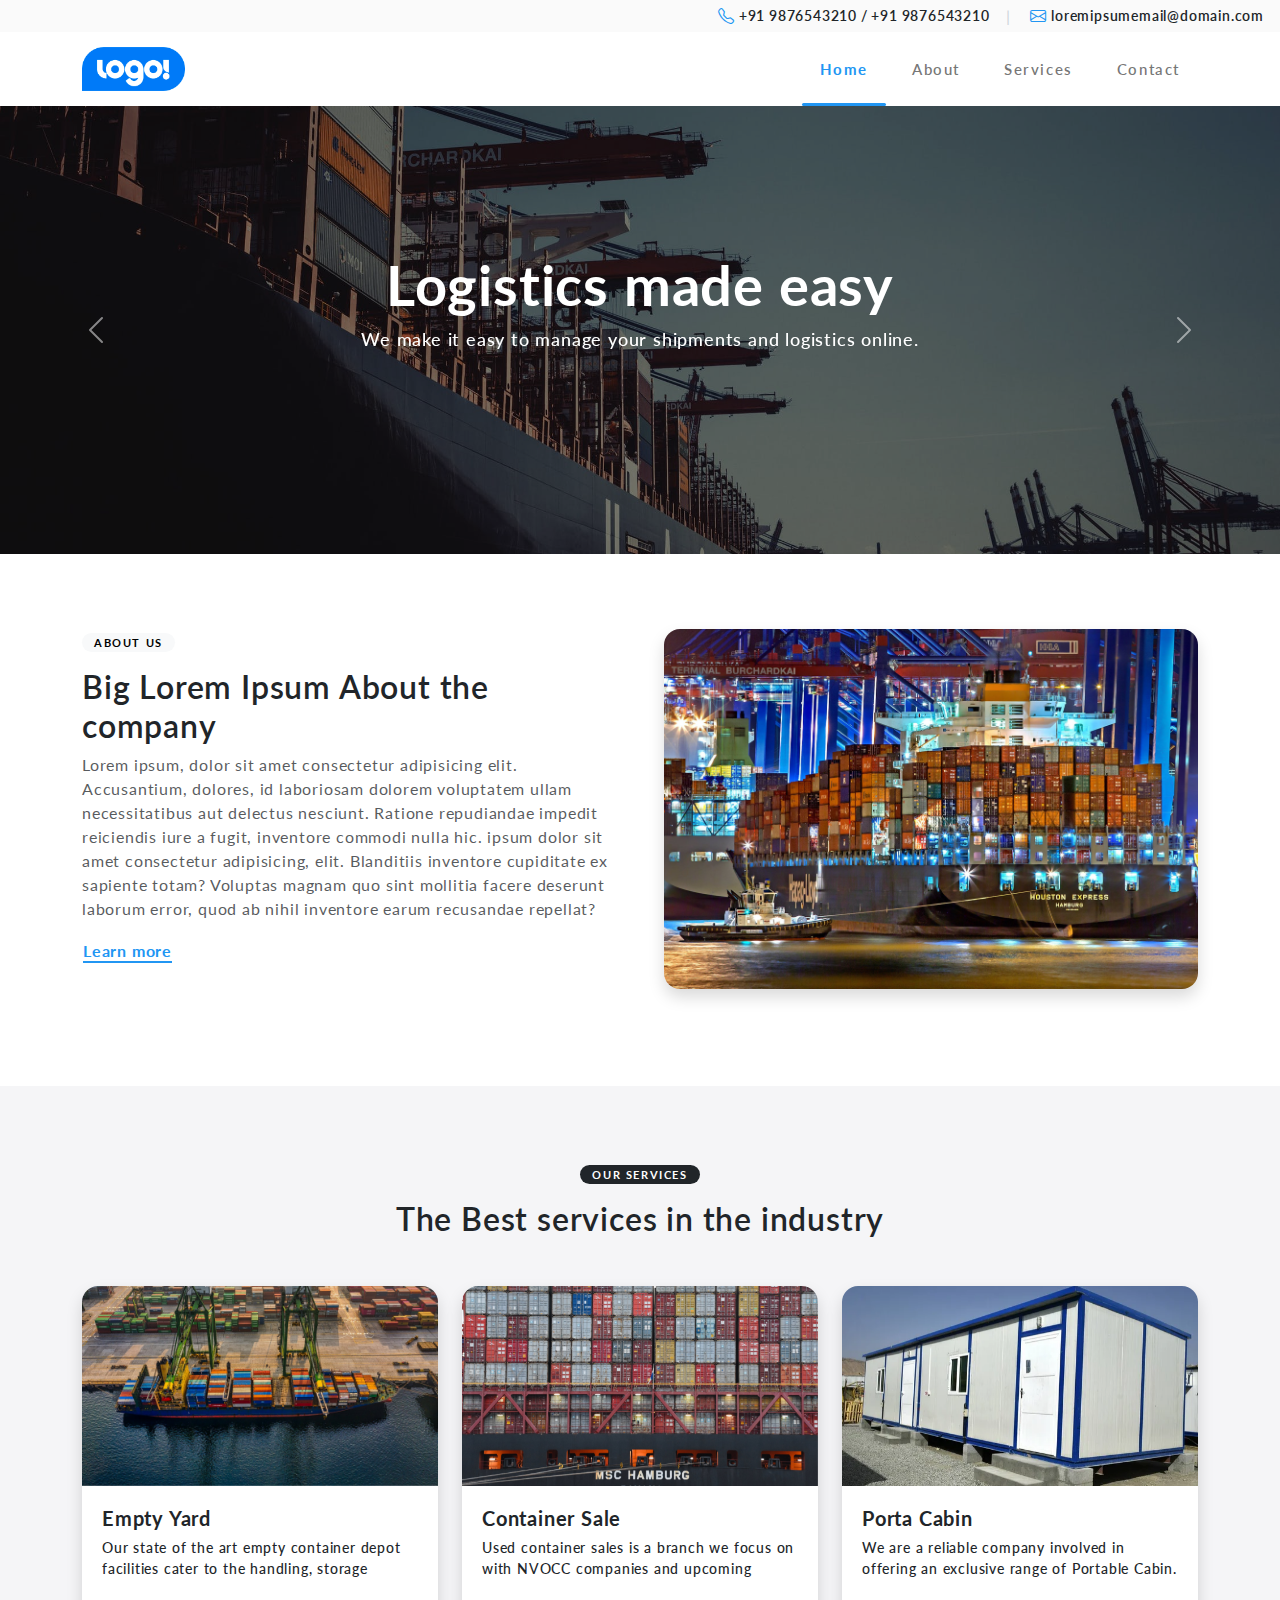
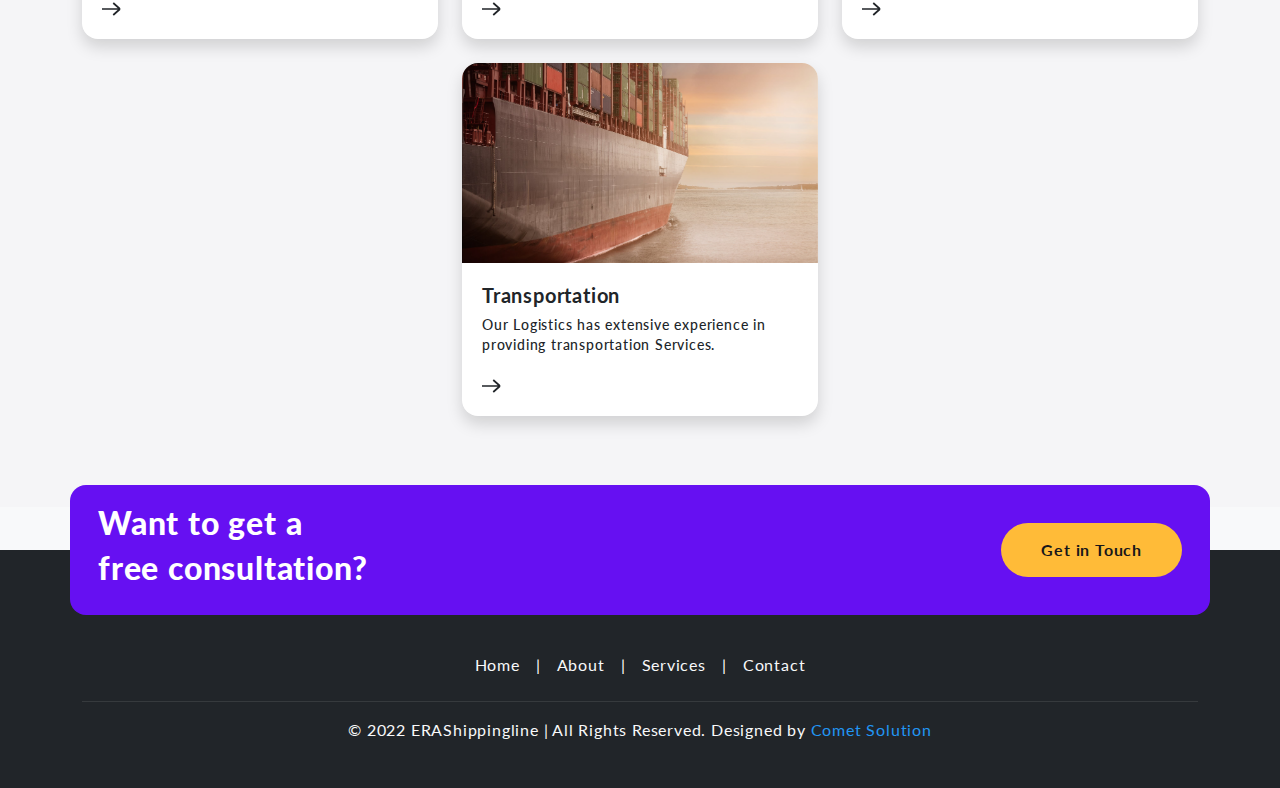
<file: index.html>
<!doctype html>
<html lang="en">
<head>
  <meta charset="utf-8">
  <meta name="viewport" content="width=device-width, initial-scale=1">
  <!-- <link rel="icon" href="img/faviconx.ico"> -->
  <link type="image/png" sizes="96x96" rel="icon" href="img/favicon.png">
  <title>ShippingLine</title>

<!-- STYLESHEET -->
<link href="css/bootstrap.min.css" rel="stylesheet">
<link href="css/custom.css" rel="stylesheet">
<link href="css/animate.min.css" rel="stylesheet">

</head>
<body>

<nav class="navbar navbar-expand-lg sticky-top navbar-top navbar-light bg-white">
  <div class="topbar">
     <ul class="topbar-nav justify-content-md-end justify-content-sm-center flex-grow-1">
        <li class="nav-item">
          <a href="" class="nav-link">
            <i class="bi bi-telephone"></i>
            <span class="nav-link-text">+91 9876543210 / +91 9876543210</span>
          </a>
        </li>
        <li class="h-divider">|</li>
        <li class="nav-item">
          <a href="" class="nav-link">
            <i class="bi bi-envelope"></i>
            <span class="nav-link-text">loremipsumemail@domain.com</span>
          </a>
        </li>
     </ul>
  </div>
  <div class="container">
    <a class="navbar-brand" href="#">
      <img src="img/logo.png" class="img-fluid" alt="">
    </a>  
    <button class="navbar-toggler border-0" type="button" data-bs-toggle="offcanvas" data-bs-target="#offcanvasNavbar" aria-controls="offcanvasNavbar">
      <span class="navbar-toggler-icon"></span>
    </button>
    <div class="offcanvas offcanvas-end" tabindex="-1" id="offcanvasNavbar">
      <div class="offcanvas-header">
        <h5 class="offcanvas-title fw-bold" id="offcanvasNavbarLabel">Menu</h5>
        <button type="button" class="btn-close shadow-none" data-bs-dismiss="offcanvas" aria-label="Close">
          <i class="bi bi-x-lg"></i>
        </button>
      </div>
      <div class="offcanvas-body">
        <ul class="navbar-nav justify-content-lg-end flex-grow-1">
          <li class="nav-item">
            <a class="nav-link active" aria-current="page" href="index.html">Home</a>
          </li>
          <li class="nav-item">
            <a class="nav-link" href="about.html">About</a>
          </li>
          <li class="nav-item">
            <a class="nav-link" href="services.html">Services</a>
          </li>
          <li class="nav-item">
            <a class="nav-link" href="contact.html">Contact</a>
          </li>
        </ul>
      </div>
    </div>
  </div>
</nav>

<div id="carouselExampleDark" class="carousel slide" data-bs-ride="carousel">
  <div class="carousel-inner">
    <div class="carousel-item active" data-bs-interval="10000">
      <img src="img/banner1.jpeg" class="d-block w-100" alt="...">
      <div class="carousel-caption text-white">
        <h5 class="display-4 fw-bold animated fadeInDownBig">Logistics made easy</h5>
        <p class="caption-desc animated fadeInUpBig">We make it easy to manage your shipments and logistics online.</p>
      </div>
    </div>
    <div class="carousel-item" data-bs-interval="2000">
      <img src="img/banner2.jpeg" class="d-block w-100" alt="...">
      <div class="carousel-caption text-white">
        <h5 class="display-4 fw-bold animated fadeInDownBig">Dry Van Boxes</h5>
        <p class="caption-desc animated fadeInUpBig">We have extensive facilities for dry container repair and refurbishment. We are handling about 6000-7000 containers a month.</p>
      </div>
    </div>
    <div class="carousel-item">
      <img src="img/banner3.jpeg" class="d-block w-100" alt="...">
      <div class="carousel-caption text-white">
        <h5 class="display-4 fw-bold animated fadeInDownBig">Reefer Container</h5>
        <p class="caption-desc animated fadeInUpBig">Reefer containers require due care and diligence throughout the transportation process due to the perishable nature of cargo that they carry.</p>
      </div>
    </div>
  </div>
  <button class="carousel-control-prev" type="button" data-bs-target="#carouselExampleDark" data-bs-slide="prev">
    <span class="carousel-control-prev-icon" aria-hidden="true"></span>
    <span class="visually-hidden">Previous</span>
  </button>
  <button class="carousel-control-next" type="button" data-bs-target="#carouselExampleDark" data-bs-slide="next">
    <span class="carousel-control-next-icon" aria-hidden="true"></span>
    <span class="visually-hidden">Next</span>
  </button>
</div>

<section class="section bg-white">
  <div class="container">
    <div class="row g-5">
      <div class="col-12 col-md-6 order-1 order-lg-0">
        <span class="badge rounded-pill text-bg-light section-subtitle mb-3">About us</span>
        <h2 class="section-title">Big Lorem Ipsum About the company</h2>
        <p class="text-muted">Lorem ipsum, dolor sit amet consectetur adipisicing elit. Accusantium, dolores, id laboriosam dolorem voluptatem ullam necessitatibus aut delectus nesciunt. Ratione repudiandae impedit reiciendis iure a fugit, inventore commodi nulla hic. ipsum dolor sit amet consectetur adipisicing, elit. Blanditiis inventore cupiditate ex sapiente totam? Voluptas magnam quo sint mollitia facere deserunt laborum error, quod ab nihil inventore earum recusandae repellat?</p>
        <a class="btn btn-link p-0" href="about.html">Learn more</a>
      </div>
      <div class="col-12 col-md-6 order-0 order-lg-1">
        <figure class="figure rounded-4 overflow-hidden shadow">
          <img src="img/about-img.jpeg" class="figure-img img-fluid m-0" alt="...">
        </figure>
      </div>
    </div>
  </div>
</section>

<section class="section bg-gray-light">
  <div class="container">
    <div class="row">
      <div class="col-12 text-center">
        <span class="badge rounded-pill text-bg-dark section-subtitle mb-3">Our Services</span>
        <h2 class="section-title">The Best services in the industry</h2>  
      </div>
    </div>
    <div class="row g-4 my-3 justify-content-center">
      <div class="col-12 col-md-6 col-lg-4">
        <div class="service-case rounded-4 bg-white shadow overflow-hidden position-relative">
          <div class="service-case-image">
            <img loading="lazy" src="img/empty-yard.jpeg" alt="" />
          </div>
          <div class="service-case-body">
            <h4 class="service-case-title mb-15">Empty Yard</h4>
            <p class="service-case-text">Our state of the art empty container depot facilities cater to the handling, storage</p>
            <a class="service-case-arrow stretched-link" href="empty-yard.html">
              <svg xmlns="http://www.w3.org/2000/svg" width="20" height="14" fill="none">
              <path stroke="currentColor" stroke-width="1.7" d="M0 7h18m0 0-6.75-6M18 7l-6.75 6"></path>
              </svg>
            </a>
          </div>
        </div>
      </div>
      <div class="col-12 col-md-6 col-lg-4">
        <div class="service-case rounded-4 bg-white shadow overflow-hidden position-relative">
          <div class="service-case-image">
            <img loading="lazy" src="img/container-sale.jpeg" alt="" />
          </div>
          <div class="service-case-body">
            <h4 class="service-case-title mb-15">Container Sale</h4>
            <p class="service-case-text">Used container sales is a branch we focus on with NVOCC companies and upcoming </p>
            <a class="service-case-arrow stretched-link" href="container-sale.html">
              <svg xmlns="http://www.w3.org/2000/svg" width="20" height="14" fill="none">
              <path stroke="currentColor" stroke-width="1.7" d="M0 7h18m0 0-6.75-6M18 7l-6.75 6"></path>
              </svg>
            </a>
          </div>
        </div>
      </div>
      <div class="col-12 col-md-6 col-lg-4">
        <div class="service-case rounded-4 bg-white shadow overflow-hidden position-relative">
          <div class="service-case-image">
            <img loading="lazy" src="img/porta-cabin.jpg" alt="" />
          </div>
          <div class="service-case-body">
            <h4 class="service-case-title mb-15">Porta Cabin</h4>
            <p class="service-case-text">We are a reliable company involved in offering an exclusive range of Portable Cabin.</p>
            <a class="service-case-arrow stretched-link" href="porta-cabin.html">
              <svg xmlns="http://www.w3.org/2000/svg" width="20" height="14" fill="none">
              <path stroke="currentColor" stroke-width="1.7" d="M0 7h18m0 0-6.75-6M18 7l-6.75 6"></path>
              </svg>
            </a>
          </div>
        </div>
      </div>
      <div class="col-12 col-md-6 col-lg-4">
        <div class="service-case rounded-4 bg-white shadow overflow-hidden position-relative">
          <div class="service-case-image">
            <img loading="lazy" src="img/transportation.jpeg" alt="" />
          </div>
          <div class="service-case-body">
            <h4 class="service-case-title mb-15">Transportation</h4>
            <p class="service-case-text">Our Logistics has extensive experience in providing transportation Services.</p>
            <a class="service-case-arrow stretched-link" href="transportation.html">
              <svg xmlns="http://www.w3.org/2000/svg" width="20" height="14" fill="none">
              <path stroke="currentColor" stroke-width="1.7" d="M0 7h18m0 0-6.75-6M18 7l-6.75 6"></path>
              </svg>
            </a>
          </div>
        </div>
      </div>

    </div>
  </div>
</section>

<section class="cta-section position-relative">
    <div class="container card cta-card rounded-4 overflow-hidden">
      <div class="card-body">
          <div class="cta-inner">
              <h3 class="cta-title">Want to get a <br />free consultation?</h3>
              <a class="btn btn-cta" href="contact.html">Get in Touch</a>
          </div>
      </div>
    </div>
</section>

<footer class="footer bg-dark">
  <div class="container">
    <ul class="nav justify-content-center border-bottom border-light border-opacity-10 pb-3 mb-3">
      <li class="nav-item"><a href="index.html" class="nav-link link-light">Home</a></li>
      <li class="text-white d-flex align-items-center">|</li>
      <li class="nav-item"><a href="about.html" class="nav-link link-light">About</a></li>
      <li class="text-white d-flex align-items-center">|</li>
      <li class="nav-item"><a href="services.html" class="nav-link link-light">Services</a></li>
      <li class="text-white d-flex align-items-center">|</li>
      <li class="nav-item"><a href="contact.html" class="nav-link link-light">Contact</a></li>
    </ul>
    <p class="text-center text-light">© 2022 ERAShippingline | All Rights Reserved. Designed by 
      <a href="http://www.cometinfosol.in/">Comet Solution</a>
    </p>
  </div>
</footer>

<!-- SCRIPT -->
<script src="js/jquery.min.js"></script>
<script src="js/bootstrap.bundle.min.js"></script>


</body>
</html>
</file>
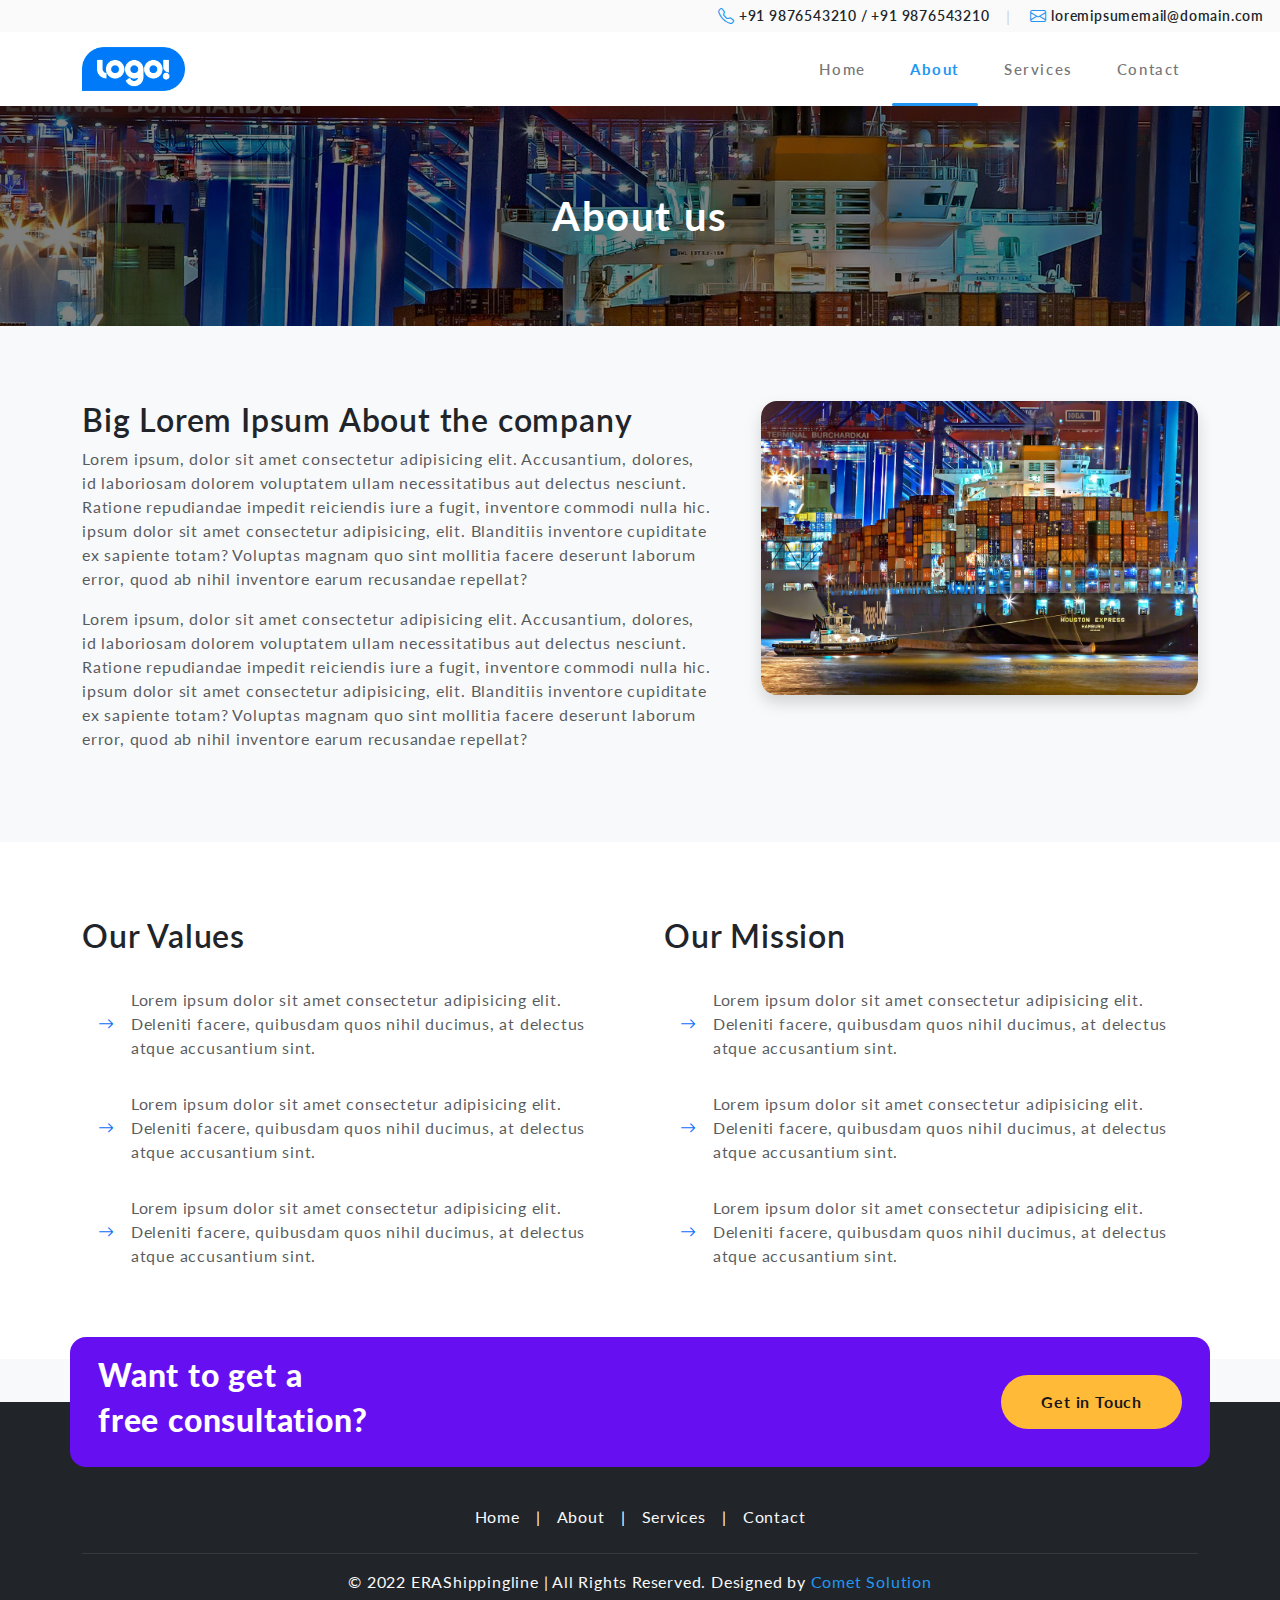
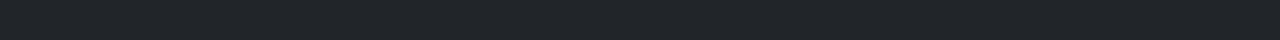
<file: about.html>
<!doctype html>
<html lang="en">
<head>
  <meta charset="utf-8">
  <meta name="viewport" content="width=device-width, initial-scale=1">
  <!-- <link rel="icon" href="img/faviconx.ico"> -->
  <link type="image/png" sizes="96x96" rel="icon" href="img/favicon.png">
  <title>ShippingLine</title>

<!-- STYLESHEET -->
<link href="css/bootstrap.min.css" rel="stylesheet">
<link href="css/custom.css" rel="stylesheet">

</head>
<body>
<nav class="navbar navbar-expand-lg sticky-top navbar-top navbar-light bg-white">
  <div class="topbar">
     <ul class="topbar-nav justify-content-md-end justify-content-sm-center flex-grow-1">
        <li class="nav-item">
          <a href="" class="nav-link">
            <i class="bi bi-telephone"></i>
            <span class="nav-link-text">+91 9876543210 / +91 9876543210</span>
          </a>
        </li>
        <li class="h-divider">|</li>
        <li class="nav-item">
          <a href="" class="nav-link">
            <i class="bi bi-envelope"></i>
            <span class="nav-link-text">loremipsumemail@domain.com</span>
          </a>
        </li>
     </ul>
  </div>
  <div class="container">
    <a class="navbar-brand" href="#">
      <img src="img/logo.png" class="img-fluid" alt="">
    </a>  
    <button class="navbar-toggler border-0" type="button" data-bs-toggle="offcanvas" data-bs-target="#offcanvasNavbar" aria-controls="offcanvasNavbar">
      <span class="navbar-toggler-icon"></span>
    </button>
    <div class="offcanvas offcanvas-end" tabindex="-1" id="offcanvasNavbar">
      <div class="offcanvas-header">
        <h5 class="offcanvas-title fw-bold" id="offcanvasNavbarLabel">Menu</h5>
        <button type="button" class="btn-close shadow-none" data-bs-dismiss="offcanvas" aria-label="Close">
          <i class="bi bi-x-lg"></i>
        </button>
      </div>
      <div class="offcanvas-body">
        <ul class="navbar-nav justify-content-lg-end flex-grow-1">
          <li class="nav-item">
            <a class="nav-link" href="index.html">Home</a>
          </li>
          <li class="nav-item">
            <a class="nav-link active" aria-current="page" href="about.html">About</a>
          </li>
          <li class="nav-item">
            <a class="nav-link" href="services.html">Services</a>
          </li>
          <li class="nav-item">
            <a class="nav-link" href="contact.html">Contact</a>
          </li>
        </ul>
      </div>
    </div>
  </div>
</nav>

<section class="py-5 headsection about-img">
  <div class="container">
  <div class="row">
    <div class="col-lg-6 col-md-8 m-auto text-center">
      <h1 class="fw-bold headsection-title">About us</h1>
    </div>
  </div>
  </div>
</section>

<section class="section bg-light">
  <div class="container">
    <div class="row g-1 g-md-5">
      <div class="col-12 col-md-7 order-1 order-lg-0">
        <h2 class="section-title">Big Lorem Ipsum About the company</h2>
        <p class="text-muted">Lorem ipsum, dolor sit amet consectetur adipisicing elit. Accusantium, dolores, id laboriosam dolorem voluptatem ullam necessitatibus aut delectus nesciunt. Ratione repudiandae impedit reiciendis iure a fugit, inventore commodi nulla hic. ipsum dolor sit amet consectetur adipisicing, elit. Blanditiis inventore cupiditate ex sapiente totam? Voluptas magnam quo sint mollitia facere deserunt laborum error, quod ab nihil inventore earum recusandae repellat?</p>
        <p class="text-muted">Lorem ipsum, dolor sit amet consectetur adipisicing elit. Accusantium, dolores, id laboriosam dolorem voluptatem ullam necessitatibus aut delectus nesciunt. Ratione repudiandae impedit reiciendis iure a fugit, inventore commodi nulla hic. ipsum dolor sit amet consectetur adipisicing, elit. Blanditiis inventore cupiditate ex sapiente totam? Voluptas magnam quo sint mollitia facere deserunt laborum error, quod ab nihil inventore earum recusandae repellat?</p>
      </div>
      <div class="col-12 col-md-5 order-0 order-lg-1">
        <figure class="figure rounded-4 overflow-hidden shadow">
          <img src="img/about-img.jpeg" class="figure-img img-fluid m-0" alt="...">
        </figure>
      </div>
    </div>
  </div>
</section>

<section class="section bg-white">
  <div class="container">
    <div class="row g-5">
      <div class="col-12 col-lg-6">
        <h2 class="section-title mb-3">Our Values</h2>
        <ol class="list-group list-group-flush">
          <li class="list-group-item d-flex justify-content-between align-items-center py-3 border-0">
            <i class="bi bi-arrow-right text-primary"></i>
            <div class="ms-3 me-auto">
              <p class="text-muted mb-0">Lorem ipsum dolor sit amet consectetur adipisicing elit. Deleniti facere, quibusdam quos nihil ducimus, at delectus atque accusantium sint.</p>
            </div>
          </li>
          <li class="list-group-item d-flex justify-content-between align-items-center py-3 border-0">
            <i class="bi bi-arrow-right text-primary"></i>
            <div class="ms-3 me-auto">
              <p class="text-muted mb-0">Lorem ipsum dolor sit amet consectetur adipisicing elit. Deleniti facere, quibusdam quos nihil ducimus, at delectus atque accusantium sint.</p>
            </div>
          </li>
          <li class="list-group-item d-flex justify-content-between align-items-center py-3 border-0">
            <i class="bi bi-arrow-right text-primary"></i>
            <div class="ms-3 me-auto">
              <p class="text-muted mb-0">Lorem ipsum dolor sit amet consectetur adipisicing elit. Deleniti facere, quibusdam quos nihil ducimus, at delectus atque accusantium sint.</p>
            </div>
          </li>
        </ol>
      </div>
      <div class="col-12 col-lg-6">
        <h2 class="section-title mb-3">Our Mission</h2>
        <ol class="list-group list-group-flush">
          <li class="list-group-item d-flex justify-content-between align-items-center py-3 border-0">
            <i class="bi bi-arrow-right text-primary"></i>
            <div class="ms-3 me-auto">
              <p class="text-muted mb-0">Lorem ipsum dolor sit amet consectetur adipisicing elit. Deleniti facere, quibusdam quos nihil ducimus, at delectus atque accusantium sint.</p>
            </div>
          </li>
          <li class="list-group-item d-flex justify-content-between align-items-center py-3 border-0">
            <i class="bi bi-arrow-right text-primary"></i>
            <div class="ms-3 me-auto">
              <p class="text-muted mb-0">Lorem ipsum dolor sit amet consectetur adipisicing elit. Deleniti facere, quibusdam quos nihil ducimus, at delectus atque accusantium sint.</p>
            </div>
          </li>
          <li class="list-group-item d-flex justify-content-between align-items-center py-3 border-0">
            <i class="bi bi-arrow-right text-primary"></i>
            <div class="ms-3 me-auto">
              <p class="text-muted mb-0">Lorem ipsum dolor sit amet consectetur adipisicing elit. Deleniti facere, quibusdam quos nihil ducimus, at delectus atque accusantium sint.</p>
            </div>
          </li>
        </ol>
      </div>
    </div>
  </div>
</section>

<section class="cta-section position-relative">
    <div class="container card cta-card rounded-4 overflow-hidden">
      <div class="card-body">
          <div class="cta-inner">
              <h3 class="cta-title">Want to get a <br />free consultation?</h3>
              <a class="btn btn-cta" href="contact.html">Get in Touch</a>
          </div>
      </div>
    </div>
</section>

<footer class="footer bg-dark">
  <div class="container">
    <ul class="nav justify-content-center border-bottom border-light border-opacity-10 pb-3 mb-3">
      <li class="nav-item"><a href="index.html" class="nav-link link-light">Home</a></li>
      <li class="text-white d-flex align-items-center">|</li>
      <li class="nav-item"><a href="about.html" class="nav-link link-light">About</a></li>
      <li class="text-white d-flex align-items-center">|</li>
      <li class="nav-item"><a href="services.html" class="nav-link link-light">Services</a></li>
      <li class="text-white d-flex align-items-center">|</li>
      <li class="nav-item"><a href="contact.html" class="nav-link link-light">Contact</a></li>
    </ul>
    <p class="text-center text-light">© 2022 ERAShippingline | All Rights Reserved. Designed by 
      <a href="http://www.cometinfosol.in/">Comet Solution</a>
    </p>
  </div>
</footer>
<!-- SCRIPT -->
<script src="js/jquery.min.js"></script>
<script src="js/bootstrap.bundle.min.js"></script>


</body>
</html>
</file>
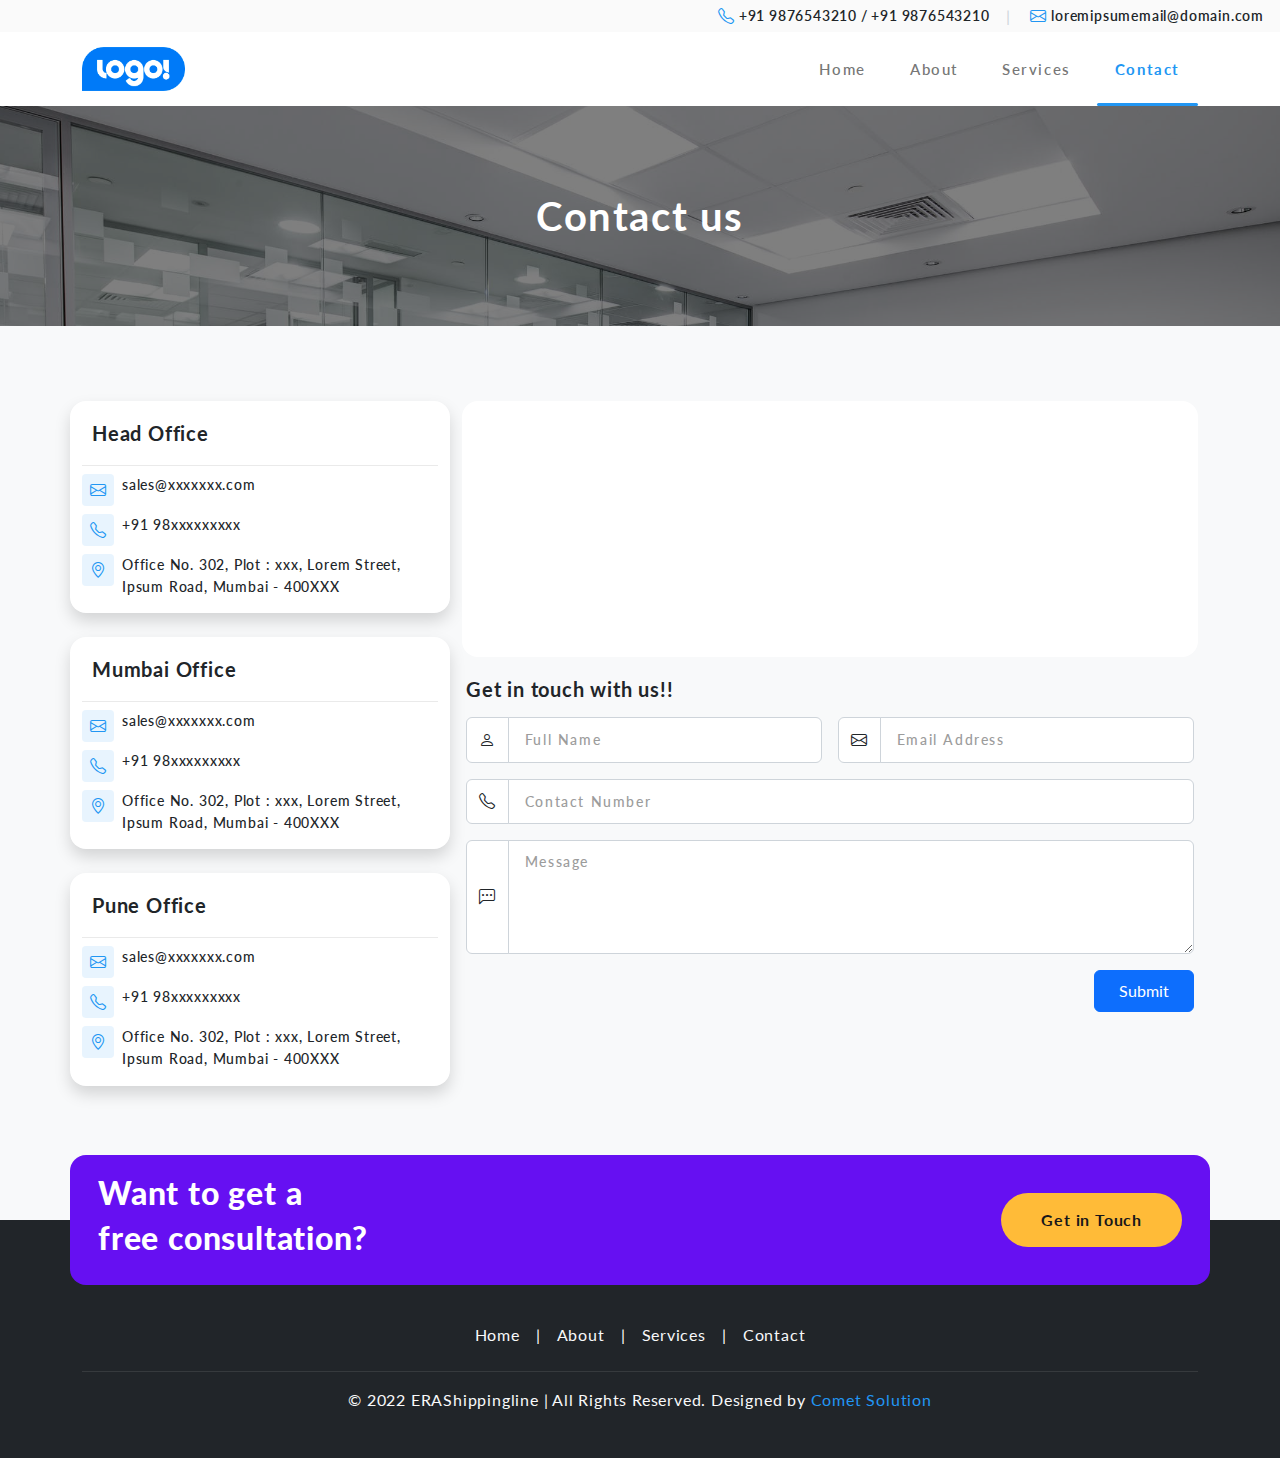
<file: contact.html>
<!doctype html>
<html lang="en">
<head>
  <meta charset="utf-8">
  <meta name="viewport" content="width=device-width, initial-scale=1">
  <!-- <link rel="icon" href="img/faviconx.ico"> -->
  <link type="image/png" sizes="96x96" rel="icon" href="img/favicon.png">
  <title>ShippingLine</title>

<!-- STYLESHEET -->
<link href="css/bootstrap.min.css" rel="stylesheet">
<link href="css/custom.css" rel="stylesheet">

</head>
<body>
<nav class="navbar navbar-expand-lg sticky-top navbar-top navbar-light bg-white">
  <div class="topbar">
     <ul class="topbar-nav justify-content-md-end justify-content-sm-center flex-grow-1">
        <li class="nav-item">
          <a href="" class="nav-link">
            <i class="bi bi-telephone"></i>
            <span class="nav-link-text">+91 9876543210 / +91 9876543210</span>
          </a>
        </li>
        <li class="h-divider">|</li>
        <li class="nav-item">
          <a href="" class="nav-link">
            <i class="bi bi-envelope"></i>
            <span class="nav-link-text">loremipsumemail@domain.com</span>
          </a>
        </li>
     </ul>
  </div>
  <div class="container">
    <a class="navbar-brand" href="#">
      <img src="img/logo.png" class="img-fluid" alt="">
    </a>  
    <button class="navbar-toggler border-0" type="button" data-bs-toggle="offcanvas" data-bs-target="#offcanvasNavbar" aria-controls="offcanvasNavbar">
      <span class="navbar-toggler-icon"></span>
    </button>
    <div class="offcanvas offcanvas-end" tabindex="-1" id="offcanvasNavbar">
      <div class="offcanvas-header">
        <h5 class="offcanvas-title fw-bold" id="offcanvasNavbarLabel">Menu</h5>
        <button type="button" class="btn-close shadow-none" data-bs-dismiss="offcanvas" aria-label="Close">
          <i class="bi bi-x-lg"></i>
        </button>
      </div>
      <div class="offcanvas-body">
        <ul class="navbar-nav justify-content-lg-end flex-grow-1">
          <li class="nav-item">
            <a class="nav-link" href="index.html">Home</a>
          </li>
          <li class="nav-item">
            <a class="nav-link" href="about.html">About</a>
          </li>
          <li class="nav-item">
            <a class="nav-link" href="services.html">Services</a>
          </li>
          <li class="nav-item">
            <a class="nav-link active" aria-current="page" href="contact.html">Contact</a>
          </li>
        </ul>
      </div>
    </div>
  </div>
</nav>


<section class="py-5 headsection contact-img">
  <div class="container">
  <div class="row">
    <div class="col-lg-6 col-md-8 m-auto text-center">
      <h1 class="fw-bold headsection-title">Contact us</h1>
    </div>
  </div>
  </div>
</section>

<section class="section bg-light">
  <div class="container">
    <div class="row g-4 mb-3 justify-content-center">
      <div class="col-12 col-md-4">
        <div class="row g-4">
          
        <div class="contact-card rounded-4 bg-white shadow ">
          <div class="contact-card-head">
            <h6 class="chead-title">Head Office</h6>
          </div>
          <div class="contact-card-body p-0">
            <ul class="contact-list mt-2">
              <li class="contact-list-item">
                <i class="bi bi-envelope"></i>
                <p class="c-text">sales@xxxxxxx.com</p>
              </li>
              <li class="contact-list-item">
                <i class="bi bi-telephone"></i>
                <p class="c-text">+91 98xxxxxxxxx</p>
              </li>
              <li class="contact-list-item">
                <i class="bi bi-geo-alt"></i>
                <p class="c-text">Office No. 302, Plot : xxx, Lorem Street, Ipsum Road, Mumbai - 400XXX</p>
              </li>
            </ul>
          </div>
        </div>
        <div class="contact-card rounded-4 bg-white shadow ">
          <div class="contact-card-head">
            <h6 class="chead-title">Mumbai Office</h6>
          </div>
          <div class="contact-card-body p-0">
            <ul class="contact-list mt-2">
              <li class="contact-list-item">
                <i class="bi bi-envelope"></i>
                <p class="c-text">sales@xxxxxxx.com</p>
              </li>
              <li class="contact-list-item">
                <i class="bi bi-telephone"></i>
                <p class="c-text">+91 98xxxxxxxxx</p>
              </li>
              <li class="contact-list-item">
                <i class="bi bi-geo-alt"></i>
                <p class="c-text">Office No. 302, Plot : xxx, Lorem Street, Ipsum Road, Mumbai - 400XXX</p>
              </li>
            </ul>
          </div>
        </div>
        <div class="contact-card rounded-4 bg-white shadow ">
          <div class="contact-card-head">
            <h6 class="chead-title">Pune Office</h6>
          </div>
          <div class="contact-card-body p-0">
            <ul class="contact-list mt-2">
              <li class="contact-list-item">
                <i class="bi bi-envelope"></i>
                <p class="c-text">sales@xxxxxxx.com</p>
              </li>
              <li class="contact-list-item">
                <i class="bi bi-telephone"></i>
                <p class="c-text">+91 98xxxxxxxxx</p>
              </li>
              <li class="contact-list-item">
                <i class="bi bi-geo-alt"></i>
                <p class="c-text">Office No. 302, Plot : xxx, Lorem Street, Ipsum Road, Mumbai - 400XXX</p>
              </li>
            </ul>
          </div>
        </div>

        </div>
      </div>
      <div class="col-12 col-md-8">
        <div class="contact-card bg-white rounded-4 overflow-hidden">
          <iframe src="https://www.google.com/maps/embed?pb=!1m18!1m12!1m3!1d3770.9845001340523!2d73.0138832644677!3d19.064419087094606!2m3!1f0!2f0!3f0!3m2!1i1024!2i768!4f13.1!3m3!1m2!1s0x3be7c142ba9fb559%3A0xacbd974f56d59d6f!2sSector+5%2C+Sanpada%2C+Navi+Mumbai%2C+Maharashtra+400705!5e0!3m2!1sen!2sin!4v1533228125807" width="100%" height="250" frameborder="0" allowfullscreen=""></iframe>
        </div>
        <div class="contact-card">
          <div class="contact-card-body p-1">
            <h5 class="text-dark my-3 fw-bold">Get in touch with us!!</h5>
            <form action="">
              <div class="row g-3">
                <div class="col-12 col-md-6">
                  <div class="form-group">
                    <div class="input-group">
                      <span class="input-group-text">
                        <i class="bi bi-person"></i>
                      </span>
                      <input type="text" class="form-control" placeholder="Full Name">
                    </div>
                  </div>
                </div>
                <div class="col-12 col-md-6">
                  <div class="form-group">
                    <div class="input-group">
                      <span class="input-group-text">
                        <i class="bi bi-envelope"></i>
                      </span>
                      <input type="text" class="form-control" placeholder="Email Address">
                    </div>
                  </div>
                </div>
                <div class="col-12 col-md-12">
                  <div class="form-group">
                    <div class="input-group">
                      <span class="input-group-text">
                        <i class="bi bi-telephone"></i>
                      </span>
                      <input type="text" class="form-control" placeholder="Contact Number">
                    </div>
                  </div>
                </div>
                <div class="col-12 col-md-12">
                  <div class="form-group">
                    <div class="input-group">
                      <span class="input-group-text">
                        <i class="bi bi-chat-left-dots"></i>
                      </span>
                      <textarea name="" id="" rows="4" class="form-control" placeholder="Message"></textarea>
                    </div>
                  </div>
                </div>
                <div class="col-12 d-flex justify-content-end">
                  <button class="btn btn-primary py-2 px-4">
                    Submit
                  </button>
                </div>
              </div>
            </form>
          </div>
        </div>
        
      </div>
    </div>
  </div>
</section>

<section class="cta-section position-relative">
    <div class="container card cta-card rounded-4 overflow-hidden">
      <div class="card-body">
          <div class="cta-inner">
              <h3 class="cta-title">Want to get a <br />free consultation?</h3>
              <a class="btn btn-cta" href="contact.html">Get in Touch</a>
          </div>
      </div>
    </div>
</section>

<footer class="footer bg-dark">
  <div class="container">
    <ul class="nav justify-content-center border-bottom border-light border-opacity-10 pb-3 mb-3">
      <li class="nav-item"><a href="index.html" class="nav-link link-light">Home</a></li>
      <li class="text-white d-flex align-items-center">|</li>
      <li class="nav-item"><a href="about.html" class="nav-link link-light">About</a></li>
      <li class="text-white d-flex align-items-center">|</li>
      <li class="nav-item"><a href="services.html" class="nav-link link-light">Services</a></li>
      <li class="text-white d-flex align-items-center">|</li>
      <li class="nav-item"><a href="contact.html" class="nav-link link-light">Contact</a></li>
    </ul>
    <p class="text-center text-light">© 2022 ERAShippingline | All Rights Reserved. Designed by 
      <a href="http://www.cometinfosol.in/">Comet Solution</a>
    </p>
  </div>
</footer>
<!-- SCRIPT -->
<script src="js/jquery.min.js"></script>
<script src="js/bootstrap.bundle.min.js"></script>


</body>
</html>
</file>
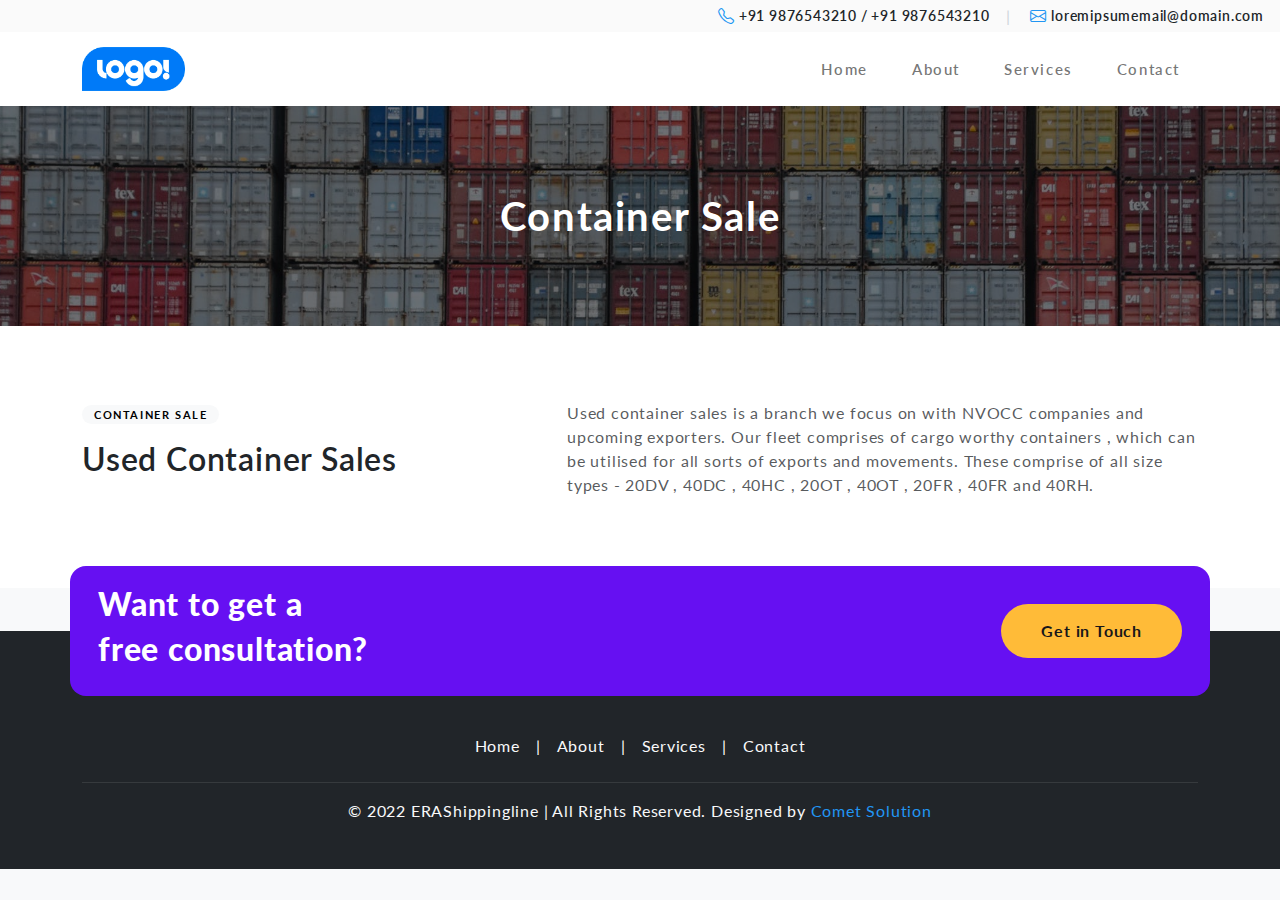
<file: container-sale.html>
<!doctype html>
<html lang="en">
<head>
  <meta charset="utf-8">
  <meta name="viewport" content="width=device-width, initial-scale=1">
  <!-- <link rel="icon" href="img/faviconx.ico"> -->
  <link type="image/png" sizes="96x96" rel="icon" href="img/favicon.png">
  <title>Container Sale</title>

<!-- STYLESHEET -->
<link href="css/bootstrap.min.css" rel="stylesheet">
<link href="css/custom.css" rel="stylesheet">

</head>
<body>
<nav class="navbar navbar-expand-lg sticky-top navbar-top navbar-light bg-white">
  <div class="topbar">
     <ul class="topbar-nav justify-content-md-end justify-content-sm-center flex-grow-1">
        <li class="nav-item">
          <a href="" class="nav-link">
            <i class="bi bi-telephone"></i>
            <span class="nav-link-text">+91 9876543210 / +91 9876543210</span>
          </a>
        </li>
        <li class="h-divider">|</li>
        <li class="nav-item">
          <a href="" class="nav-link">
            <i class="bi bi-envelope"></i>
            <span class="nav-link-text">loremipsumemail@domain.com</span>
          </a>
        </li>
     </ul>
  </div>
  <div class="container">
    <a class="navbar-brand" href="#">
      <img src="img/logo.png" class="img-fluid" alt="">
    </a>  
    <button class="navbar-toggler border-0" type="button" data-bs-toggle="offcanvas" data-bs-target="#offcanvasNavbar" aria-controls="offcanvasNavbar">
      <span class="navbar-toggler-icon"></span>
    </button>
    <div class="offcanvas offcanvas-end" tabindex="-1" id="offcanvasNavbar">
      <div class="offcanvas-header">
        <h5 class="offcanvas-title fw-bold" id="offcanvasNavbarLabel">Menu</h5>
        <button type="button" class="btn-close shadow-none" data-bs-dismiss="offcanvas" aria-label="Close">
          <i class="bi bi-x-lg"></i>
        </button>
      </div>
      <div class="offcanvas-body">
        <ul class="navbar-nav justify-content-lg-end flex-grow-1">
          <li class="nav-item">
            <a class="nav-link" href="index.html">Home</a>
          </li>
          <li class="nav-item">
            <a class="nav-link" href="about.html">About</a>
          </li>
          <li class="nav-item">
            <a class="nav-link" href="services.html">Services</a>
          </li>
          <li class="nav-item">
            <a class="nav-link" href="contact.html">Contact</a>
          </li>
        </ul>
      </div>
    </div>
  </div>
</nav>

<section class="py-5 headsection containersale-img">
  <div class="container">
  <div class="row">
    <div class="col-lg-6 col-md-8 m-auto text-center">
      <h1 class="fw-bold headsection-title">Container Sale</h1>
    </div>
  </div>
  </div>
</section>

<section class="section bg-white">
  <div class="container">
    <div class="row g-1 g-md-5">
      <div class="col-12 col-md-5">
        <span class="badge rounded-pill text-bg-light section-subtitle mb-3">Container Sale</span>
        <h2 class="section-title">Used Container Sales</h2>
      </div>
      <div class="col-12 col-md-7">
        <p class="text-muted">Used container sales is a branch we focus on with NVOCC companies and upcoming exporters. Our fleet comprises of cargo worthy containers , which can be utilised for all sorts of exports and movements. These comprise of all size types - 20DV , 40DC , 40HC , 20OT , 40OT , 20FR , 40FR and 40RH.</p>
      </div>
    </div>
  </div>
</section>

<section class="cta-section position-relative">
    <div class="container card cta-card rounded-4 overflow-hidden">
      <div class="card-body">
          <div class="cta-inner">
              <h3 class="cta-title">Want to get a <br />free consultation?</h3>
              <a class="btn btn-cta" href="contact.html">Get in Touch</a>
          </div>
      </div>
    </div>
</section>

<footer class="footer bg-dark">
  <div class="container">
    <ul class="nav justify-content-center border-bottom border-light border-opacity-10 pb-3 mb-3">
      <li class="nav-item"><a href="index.html" class="nav-link link-light">Home</a></li>
      <li class="text-white d-flex align-items-center">|</li>
      <li class="nav-item"><a href="about.html" class="nav-link link-light">About</a></li>
      <li class="text-white d-flex align-items-center">|</li>
      <li class="nav-item"><a href="services.html" class="nav-link link-light">Services</a></li>
      <li class="text-white d-flex align-items-center">|</li>
      <li class="nav-item"><a href="contact.html" class="nav-link link-light">Contact</a></li>
    </ul>
    <p class="text-center text-light">© 2022 ERAShippingline | All Rights Reserved. Designed by 
      <a href="http://www.cometinfosol.in/">Comet Solution</a>
    </p>
  </div>
</footer>
<!-- SCRIPT -->
<script src="js/jquery.min.js"></script>
<script src="js/bootstrap.bundle.min.js"></script>


</body>
</html>
</file>
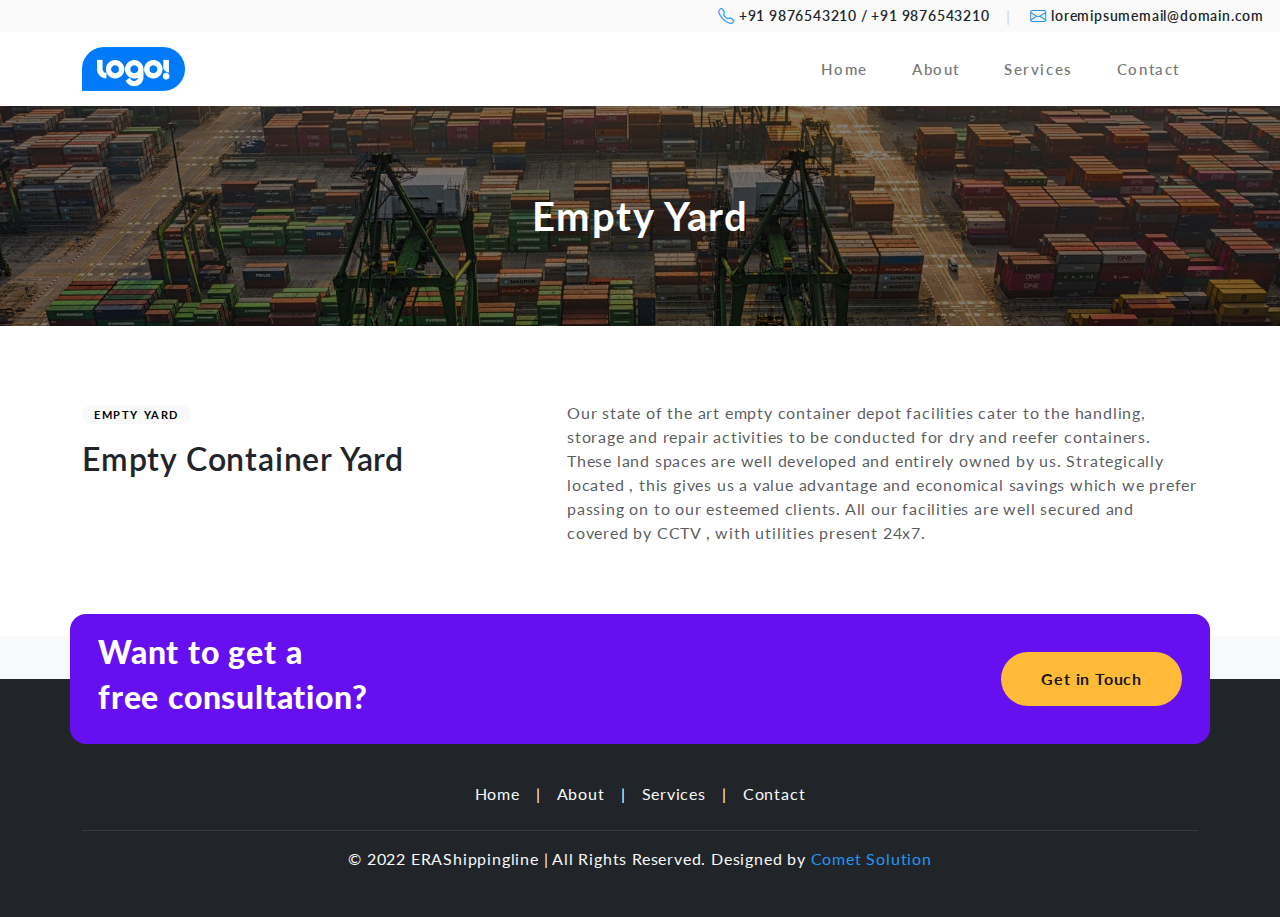
<file: empty-yard.html>
<!doctype html>
<html lang="en">
<head>
  <meta charset="utf-8">
  <meta name="viewport" content="width=device-width, initial-scale=1">
  <!-- <link rel="icon" href="img/faviconx.ico"> -->
  <link type="image/png" sizes="96x96" rel="icon" href="img/favicon.png">
  <title>Empty Yard</title>

<!-- STYLESHEET -->
<link href="css/bootstrap.min.css" rel="stylesheet">
<link href="css/custom.css" rel="stylesheet">

</head>
<body>
<nav class="navbar navbar-expand-lg sticky-top navbar-top navbar-light bg-white">
  <div class="topbar">
     <ul class="topbar-nav justify-content-md-end justify-content-sm-center flex-grow-1">
        <li class="nav-item">
          <a href="" class="nav-link">
            <i class="bi bi-telephone"></i>
            <span class="nav-link-text">+91 9876543210 / +91 9876543210</span>
          </a>
        </li>
        <li class="h-divider">|</li>
        <li class="nav-item">
          <a href="" class="nav-link">
            <i class="bi bi-envelope"></i>
            <span class="nav-link-text">loremipsumemail@domain.com</span>
          </a>
        </li>
     </ul>
  </div>
  <div class="container">
    <a class="navbar-brand" href="#">
      <img src="img/logo.png" class="img-fluid" alt="">
    </a>  
    <button class="navbar-toggler border-0" type="button" data-bs-toggle="offcanvas" data-bs-target="#offcanvasNavbar" aria-controls="offcanvasNavbar">
      <span class="navbar-toggler-icon"></span>
    </button>
    <div class="offcanvas offcanvas-end" tabindex="-1" id="offcanvasNavbar">
      <div class="offcanvas-header">
        <h5 class="offcanvas-title fw-bold" id="offcanvasNavbarLabel">Menu</h5>
        <button type="button" class="btn-close shadow-none" data-bs-dismiss="offcanvas" aria-label="Close">
          <i class="bi bi-x-lg"></i>
        </button>
      </div>
      <div class="offcanvas-body">
        <ul class="navbar-nav justify-content-lg-end flex-grow-1">
          <li class="nav-item">
            <a class="nav-link" href="index.html">Home</a>
          </li>
          <li class="nav-item">
            <a class="nav-link" href="about.html">About</a>
          </li>
          <li class="nav-item">
            <a class="nav-link" href="services.html">Services</a>
          </li>
          <li class="nav-item">
            <a class="nav-link" href="contact.html">Contact</a>
          </li>
        </ul>
      </div>
    </div>
  </div>
</nav>

<section class="py-5 headsection emptyyard-img">
  <div class="container">
  <div class="row">
    <div class="col-lg-6 col-md-8 m-auto text-center">
      <h1 class="fw-bold headsection-title">Empty Yard</h1>
    </div>
  </div>
  </div>
</section>

<section class="section bg-white">
  <div class="container">
    <div class="row g-1 g-md-5">
      <div class="col-12 col-md-5">
        <span class="badge rounded-pill text-bg-light section-subtitle mb-3">Empty Yard</span>
        <h2 class="section-title">Empty Container Yard</h2>
      </div>
      <div class="col-12 col-md-7">
        <p class="text-muted">Our state of the art empty container depot facilities cater to the handling, storage and repair activities to be conducted for dry and reefer containers. These land spaces are well developed and entirely owned by us. Strategically located , this gives us a value advantage and economical savings which we prefer passing on to our esteemed clients. All our facilities are well secured and covered by CCTV , with utilities present 24x7.</p>
      </div>
    </div>
  </div>
</section>

<section class="cta-section position-relative">
    <div class="container card cta-card rounded-4 overflow-hidden">
      <div class="card-body">
          <div class="cta-inner">
              <h3 class="cta-title">Want to get a <br />free consultation?</h3>
              <a class="btn btn-cta" href="contact.html">Get in Touch</a>
          </div>
      </div>
    </div>
</section>


<footer class="footer bg-dark">
  <div class="container">
    <ul class="nav justify-content-center border-bottom border-light border-opacity-10 pb-3 mb-3">
      <li class="nav-item"><a href="index.html" class="nav-link link-light">Home</a></li>
      <li class="text-white d-flex align-items-center">|</li>
      <li class="nav-item"><a href="about.html" class="nav-link link-light">About</a></li>
      <li class="text-white d-flex align-items-center">|</li>
      <li class="nav-item"><a href="services.html" class="nav-link link-light">Services</a></li>
      <li class="text-white d-flex align-items-center">|</li>
      <li class="nav-item"><a href="contact.html" class="nav-link link-light">Contact</a></li>
    </ul>
    <p class="text-center text-light">© 2022 ERAShippingline | All Rights Reserved. Designed by 
      <a href="http://www.cometinfosol.in/">Comet Solution</a>
    </p>
  </div>
</footer>
<!-- SCRIPT -->
<script src="js/jquery.min.js"></script>
<script src="js/bootstrap.bundle.min.js"></script>


</body>
</html>
</file>
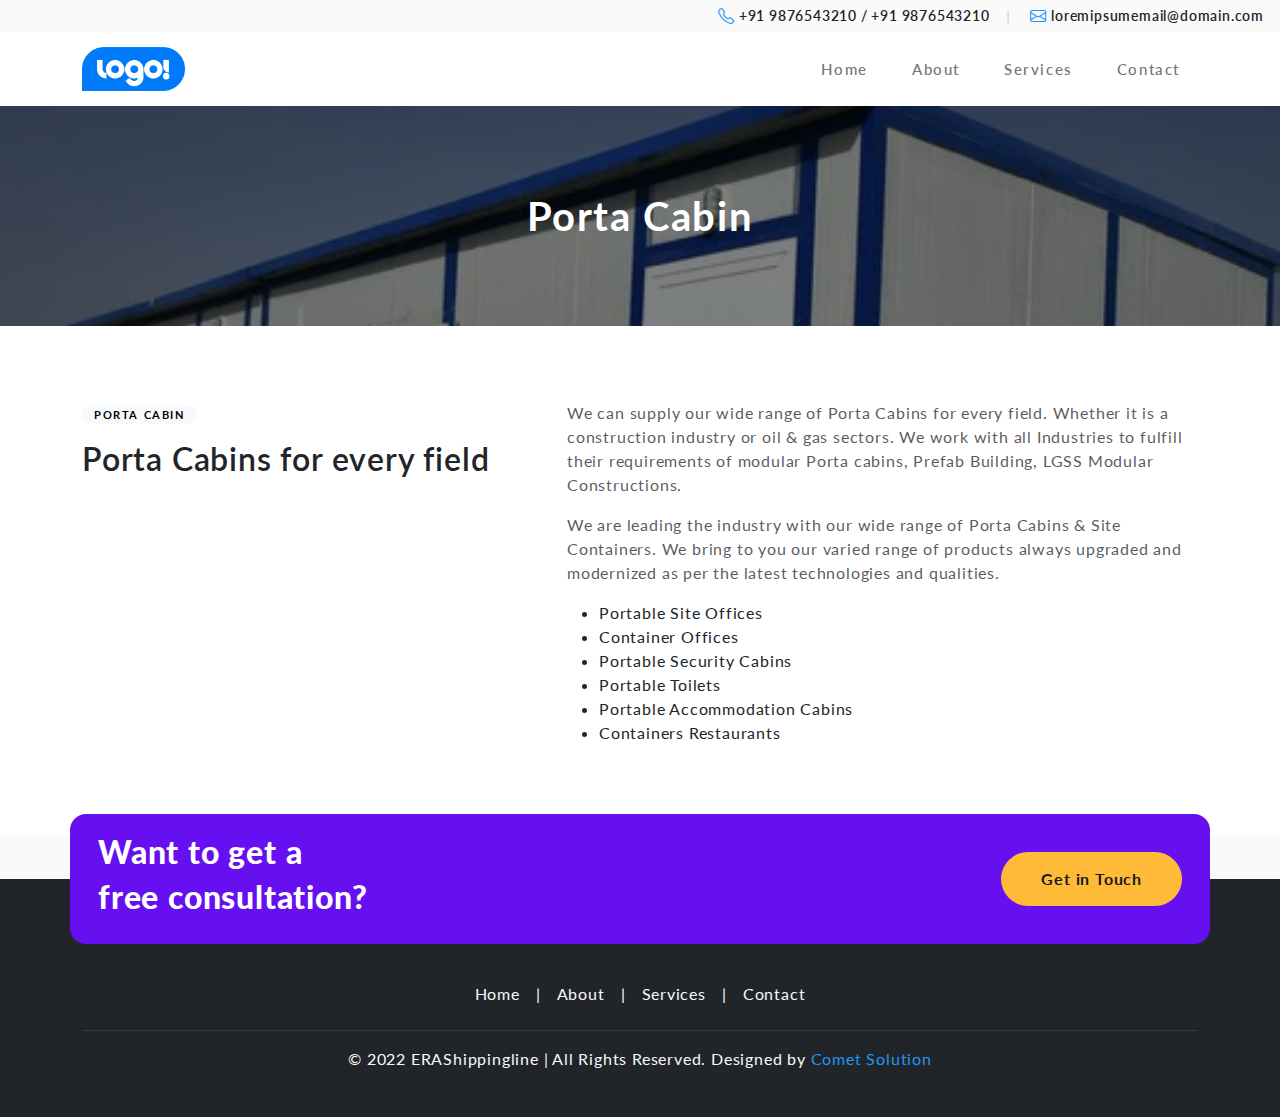
<file: porta-cabin.html>
<!doctype html>
<html lang="en">
<head>
  <meta charset="utf-8">
  <meta name="viewport" content="width=device-width, initial-scale=1">
  <!-- <link rel="icon" href="img/faviconx.ico"> -->
  <link type="image/png" sizes="96x96" rel="icon" href="img/favicon.png">
  <title>Porta Cabin</title>

<!-- STYLESHEET -->
<link href="css/bootstrap.min.css" rel="stylesheet">
<link href="css/custom.css" rel="stylesheet">

</head>
<body>
<nav class="navbar navbar-expand-lg sticky-top navbar-top navbar-light bg-white">
  <div class="topbar">
     <ul class="topbar-nav justify-content-md-end justify-content-sm-center flex-grow-1">
        <li class="nav-item">
          <a href="" class="nav-link">
            <i class="bi bi-telephone"></i>
            <span class="nav-link-text">+91 9876543210 / +91 9876543210</span>
          </a>
        </li>
        <li class="h-divider">|</li>
        <li class="nav-item">
          <a href="" class="nav-link">
            <i class="bi bi-envelope"></i>
            <span class="nav-link-text">loremipsumemail@domain.com</span>
          </a>
        </li>
     </ul>
  </div>
  <div class="container">
    <a class="navbar-brand" href="#">
      <img src="img/logo.png" class="img-fluid" alt="">
    </a>  
    <button class="navbar-toggler border-0" type="button" data-bs-toggle="offcanvas" data-bs-target="#offcanvasNavbar" aria-controls="offcanvasNavbar">
      <span class="navbar-toggler-icon"></span>
    </button>
    <div class="offcanvas offcanvas-end" tabindex="-1" id="offcanvasNavbar">
      <div class="offcanvas-header">
        <h5 class="offcanvas-title fw-bold" id="offcanvasNavbarLabel">Menu</h5>
        <button type="button" class="btn-close shadow-none" data-bs-dismiss="offcanvas" aria-label="Close">
          <i class="bi bi-x-lg"></i>
        </button>
      </div>
      <div class="offcanvas-body">
        <ul class="navbar-nav justify-content-lg-end flex-grow-1">
          <li class="nav-item">
            <a class="nav-link" href="index.html">Home</a>
          </li>
          <li class="nav-item">
            <a class="nav-link" href="about.html">About</a>
          </li>
          <li class="nav-item">
            <a class="nav-link" href="services.html">Services</a>
          </li>
          <li class="nav-item">
            <a class="nav-link" href="contact.html">Contact</a>
          </li>
        </ul>
      </div>
    </div>
  </div>
</nav>

<section class="py-5 headsection portacabin-img">
  <div class="container">
  <div class="row">
    <div class="col-lg-6 col-md-8 m-auto text-center">
      <h1 class="fw-bold headsection-title">Porta Cabin</h1>
    </div>
  </div>
  </div>
</section>

<section class="section bg-white">
  <div class="container">
    <div class="row g-1 g-md-5">
      <div class="col-12 col-md-5">
        <span class="badge rounded-pill text-bg-light section-subtitle mb-3">Porta Cabin</span>
        <h2 class="section-title">Porta Cabins for every field</h2>
      </div>
      <div class="col-12 col-md-7">
        <p class="text-muted">We can supply our wide range of Porta Cabins for every field. Whether it is a construction industry or oil & gas sectors. We work with all Industries to fulfill their requirements of modular Porta cabins, Prefab Building, LGSS Modular Constructions.</p>
        <p class="text-muted">We are leading the industry with our wide range of Porta Cabins & Site Containers. We bring to you our varied range of products always upgraded and modernized as per the latest technologies and qualities.</p>
        <ul>
          <li>Portable Site Offices</li>
          <li>Container Offices</li>
          <li>Portable Security Cabins</li>
          <li>Portable Toilets</li>
          <li>Portable Accommodation Cabins</li>
          <li>Containers Restaurants</li>
        </ul>
      </div>
    </div>
  </div>
</section>

<section class="cta-section position-relative">
    <div class="container card cta-card rounded-4 overflow-hidden">
      <div class="card-body">
          <div class="cta-inner">
              <h3 class="cta-title">Want to get a <br />free consultation?</h3>
              <a class="btn btn-cta" href="contact.html">Get in Touch</a>
          </div>
      </div>
    </div>
</section>

<footer class="footer bg-dark">
  <div class="container">
    <ul class="nav justify-content-center border-bottom border-light border-opacity-10 pb-3 mb-3">
      <li class="nav-item"><a href="index.html" class="nav-link link-light">Home</a></li>
      <li class="text-white d-flex align-items-center">|</li>
      <li class="nav-item"><a href="about.html" class="nav-link link-light">About</a></li>
      <li class="text-white d-flex align-items-center">|</li>
      <li class="nav-item"><a href="services.html" class="nav-link link-light">Services</a></li>
      <li class="text-white d-flex align-items-center">|</li>
      <li class="nav-item"><a href="contact.html" class="nav-link link-light">Contact</a></li>
    </ul>
    <p class="text-center text-light">© 2022 ERAShippingline | All Rights Reserved. Designed by 
      <a href="http://www.cometinfosol.in/">Comet Solution</a>
    </p>
  </div>
</footer>
<!-- SCRIPT -->
<script src="js/jquery.min.js"></script>
<script src="js/bootstrap.bundle.min.js"></script>


</body>
</html>
</file>
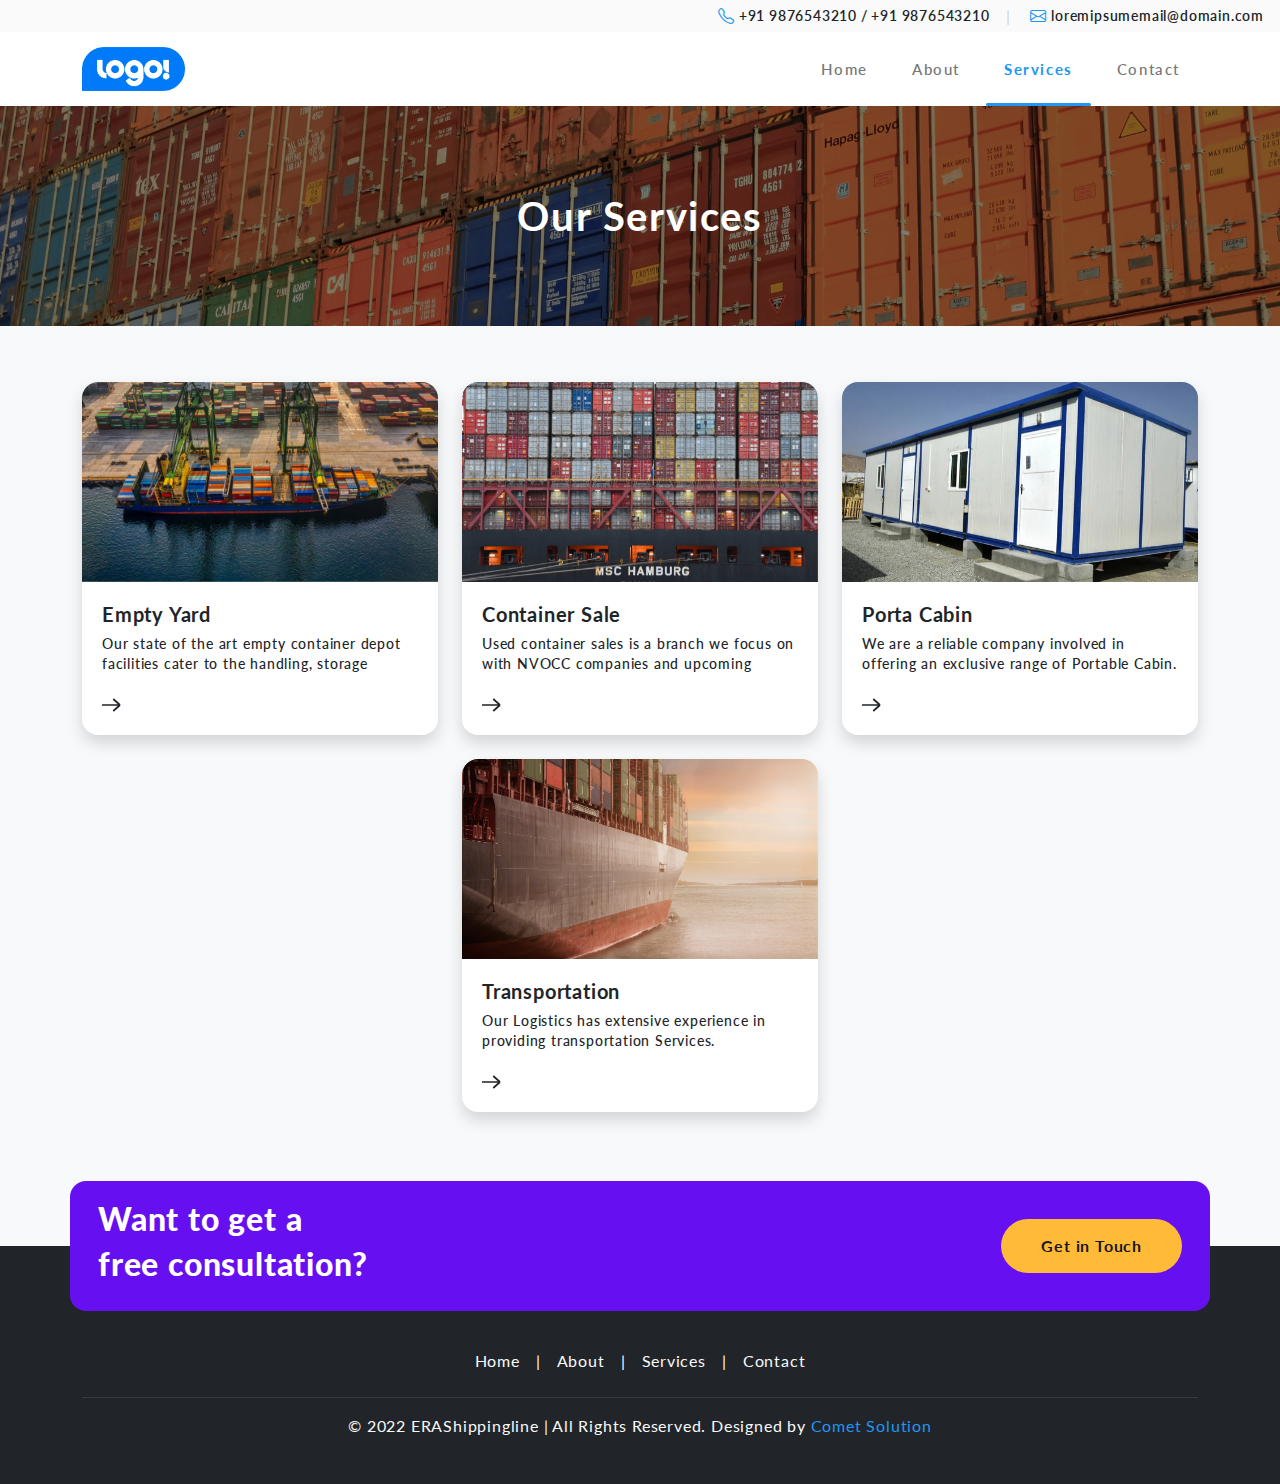
<file: services.html>
<!doctype html>
<html lang="en">
<head>
  <meta charset="utf-8">
  <meta name="viewport" content="width=device-width, initial-scale=1">
  <!-- <link rel="icon" href="img/faviconx.ico"> -->
  <link type="image/png" sizes="96x96" rel="icon" href="img/favicon.png">
  <title>ShippingLine</title>

<!-- STYLESHEET -->
<link href="css/bootstrap.min.css" rel="stylesheet">
<link href="css/custom.css" rel="stylesheet">

</head>
<body>
<nav class="navbar navbar-expand-lg sticky-top navbar-top navbar-light bg-white">
  <div class="topbar">
     <ul class="topbar-nav justify-content-md-end justify-content-sm-center flex-grow-1">
        <li class="nav-item">
          <a href="" class="nav-link">
            <i class="bi bi-telephone"></i>
            <span class="nav-link-text">+91 9876543210 / +91 9876543210</span>
          </a>
        </li>
        <li class="h-divider">|</li>
        <li class="nav-item">
          <a href="" class="nav-link">
            <i class="bi bi-envelope"></i>
            <span class="nav-link-text">loremipsumemail@domain.com</span>
          </a>
        </li>
     </ul>
  </div>
  <div class="container">
    <a class="navbar-brand" href="#">
      <img src="img/logo.png" class="img-fluid" alt="">
    </a>  
    <button class="navbar-toggler border-0" type="button" data-bs-toggle="offcanvas" data-bs-target="#offcanvasNavbar" aria-controls="offcanvasNavbar">
      <span class="navbar-toggler-icon"></span>
    </button>
    <div class="offcanvas offcanvas-end" tabindex="-1" id="offcanvasNavbar">
      <div class="offcanvas-header">
        <h5 class="offcanvas-title fw-bold" id="offcanvasNavbarLabel">Menu</h5>
        <button type="button" class="btn-close shadow-none" data-bs-dismiss="offcanvas" aria-label="Close">
          <i class="bi bi-x-lg"></i>
        </button>
      </div>
      <div class="offcanvas-body">
        <ul class="navbar-nav justify-content-lg-end flex-grow-1">
          <li class="nav-item">
            <a class="nav-link"  href="index.html">Home</a>
          </li>
          <li class="nav-item">
            <a class="nav-link" href="about.html">About</a>
          </li>
          <li class="nav-item">
            <a class="nav-link active" aria-current="page" href="services.html">Services</a>
          </li>
          <li class="nav-item">
            <a class="nav-link" href="contact.html">Contact</a>
          </li>
        </ul>
      </div>
    </div>
  </div>
</nav>


<section class="py-5 headsection services-img">
  <div class="container">
  <div class="row">
    <div class="col-lg-6 col-md-8 m-auto text-center">
      <h1 class="fw-bold headsection-title">Our Services</h1>
    </div>
  </div>
  </div>
</section>

<section class="section bg-light pt-3">
  <div class="container">
    <div class="row g-4 my-3 justify-content-center">
      <div class="col-12 col-md-6 col-lg-4">
        <div class="service-case rounded-4 bg-white shadow overflow-hidden position-relative">
          <div class="service-case-image">
            <img loading="lazy" src="img/empty-yard.jpeg" alt="" />
          </div>
          <div class="service-case-body">
            <h4 class="service-case-title mb-15">Empty Yard</h4>
            <p class="service-case-text">Our state of the art empty container depot facilities cater to the handling, storage</p>
            <a class="service-case-arrow stretched-link" href="empty-yard.html">
              <svg xmlns="http://www.w3.org/2000/svg" width="20" height="14" fill="none">
              <path stroke="currentColor" stroke-width="1.7" d="M0 7h18m0 0-6.75-6M18 7l-6.75 6"></path>
              </svg>
            </a>
          </div>
        </div>
      </div>
      <div class="col-12 col-md-6 col-lg-4">
        <div class="service-case rounded-4 bg-white shadow overflow-hidden position-relative">
          <div class="service-case-image">
            <img loading="lazy" src="img/container-sale.jpeg" alt="" />
          </div>
          <div class="service-case-body">
            <h4 class="service-case-title mb-15">Container Sale</h4>
            <p class="service-case-text">Used container sales is a branch we focus on with NVOCC companies and upcoming </p>
            <a class="service-case-arrow stretched-link" href="container-sale.html">
              <svg xmlns="http://www.w3.org/2000/svg" width="20" height="14" fill="none">
              <path stroke="currentColor" stroke-width="1.7" d="M0 7h18m0 0-6.75-6M18 7l-6.75 6"></path>
              </svg>
            </a>
          </div>
        </div>
      </div>
      <div class="col-12 col-md-6 col-lg-4">
        <div class="service-case rounded-4 bg-white shadow overflow-hidden position-relative">
          <div class="service-case-image">
            <img loading="lazy" src="img/porta-cabin.jpg" alt="" />
          </div>
          <div class="service-case-body">
            <h4 class="service-case-title mb-15">Porta Cabin</h4>
            <p class="service-case-text">We are a reliable company involved in offering an exclusive range of Portable Cabin.</p>
            <a class="service-case-arrow stretched-link" href="porta-cabin.html">
              <svg xmlns="http://www.w3.org/2000/svg" width="20" height="14" fill="none">
              <path stroke="currentColor" stroke-width="1.7" d="M0 7h18m0 0-6.75-6M18 7l-6.75 6"></path>
              </svg>
            </a>
          </div>
        </div>
      </div>
      <div class="col-12 col-md-6 col-lg-4">
        <div class="service-case rounded-4 bg-white shadow overflow-hidden position-relative">
          <div class="service-case-image">
            <img loading="lazy" src="img/transportation.jpeg" alt="" />
          </div>
          <div class="service-case-body">
            <h4 class="service-case-title mb-15">Transportation</h4>
            <p class="service-case-text">Our Logistics has extensive experience in providing transportation Services.</p>
            <a class="service-case-arrow stretched-link" href="transportation.html">
              <svg xmlns="http://www.w3.org/2000/svg" width="20" height="14" fill="none">
              <path stroke="currentColor" stroke-width="1.7" d="M0 7h18m0 0-6.75-6M18 7l-6.75 6"></path>
              </svg>
            </a>
          </div>
        </div>
      </div>

    </div>
  </div>
</section>

<section class="cta-section position-relative">
    <div class="container card cta-card rounded-4 overflow-hidden">
      <div class="card-body">
          <div class="cta-inner">
              <h3 class="cta-title">Want to get a <br />free consultation?</h3>
              <a class="btn btn-cta" href="contact.html">Get in Touch</a>
          </div>
      </div>
    </div>
</section>

<footer class="footer bg-dark">
  <div class="container">
    <ul class="nav justify-content-center border-bottom border-light border-opacity-10 pb-3 mb-3">
      <li class="nav-item"><a href="index.html" class="nav-link link-light">Home</a></li>
      <li class="text-white d-flex align-items-center">|</li>
      <li class="nav-item"><a href="about.html" class="nav-link link-light">About</a></li>
      <li class="text-white d-flex align-items-center">|</li>
      <li class="nav-item"><a href="services.html" class="nav-link link-light">Services</a></li>
      <li class="text-white d-flex align-items-center">|</li>
      <li class="nav-item"><a href="contact.html" class="nav-link link-light">Contact</a></li>
    </ul>
    <p class="text-center text-light">© 2022 ERAShippingline | All Rights Reserved. Designed by 
      <a href="http://www.cometinfosol.in/">Comet Solution</a>
    </p>
  </div>
</footer>
<!-- SCRIPT -->
<script src="js/jquery.min.js"></script>
<script src="js/bootstrap.bundle.min.js"></script>


</body>
</html>
</file>
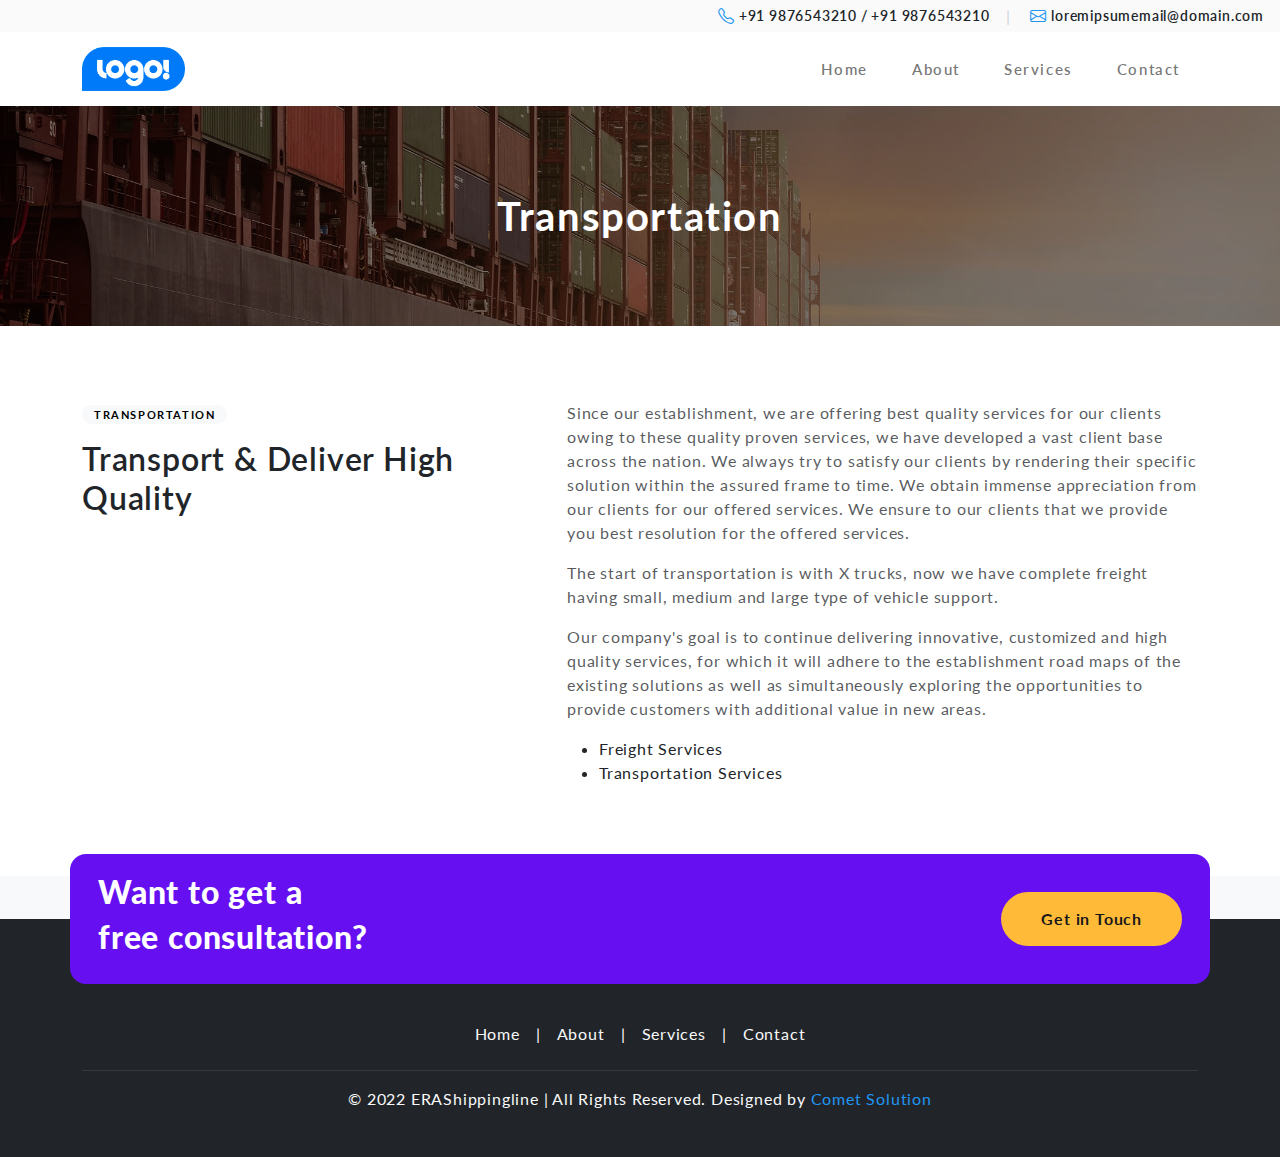
<file: transportation.html>
<!doctype html>
<html lang="en">
<head>
  <meta charset="utf-8">
  <meta name="viewport" content="width=device-width, initial-scale=1">
  <!-- <link rel="icon" href="img/faviconx.ico"> -->
  <link type="image/png" sizes="96x96" rel="icon" href="img/favicon.png">
  <title>Transportation</title>

<!-- STYLESHEET -->
<link href="css/bootstrap.min.css" rel="stylesheet">
<link href="css/custom.css" rel="stylesheet">

</head>
<body>
<nav class="navbar navbar-expand-lg sticky-top navbar-top navbar-light bg-white">
  <div class="topbar">
     <ul class="topbar-nav justify-content-md-end justify-content-sm-center flex-grow-1">
        <li class="nav-item">
          <a href="" class="nav-link">
            <i class="bi bi-telephone"></i>
            <span class="nav-link-text">+91 9876543210 / +91 9876543210</span>
          </a>
        </li>
        <li class="h-divider">|</li>
        <li class="nav-item">
          <a href="" class="nav-link">
            <i class="bi bi-envelope"></i>
            <span class="nav-link-text">loremipsumemail@domain.com</span>
          </a>
        </li>
     </ul>
  </div>
  <div class="container">
    <a class="navbar-brand" href="#">
      <img src="img/logo.png" class="img-fluid" alt="">
    </a>  
    <button class="navbar-toggler border-0" type="button" data-bs-toggle="offcanvas" data-bs-target="#offcanvasNavbar" aria-controls="offcanvasNavbar">
      <span class="navbar-toggler-icon"></span>
    </button>
    <div class="offcanvas offcanvas-end" tabindex="-1" id="offcanvasNavbar">
      <div class="offcanvas-header">
        <h5 class="offcanvas-title fw-bold" id="offcanvasNavbarLabel">Menu</h5>
        <button type="button" class="btn-close shadow-none" data-bs-dismiss="offcanvas" aria-label="Close">
          <i class="bi bi-x-lg"></i>
        </button>
      </div>
      <div class="offcanvas-body">
        <ul class="navbar-nav justify-content-lg-end flex-grow-1">
          <li class="nav-item">
            <a class="nav-link" href="index.html">Home</a>
          </li>
          <li class="nav-item">
            <a class="nav-link" href="about.html">About</a>
          </li>
          <li class="nav-item">
            <a class="nav-link" href="services.html">Services</a>
          </li>
          <li class="nav-item">
            <a class="nav-link" href="contact.html">Contact</a>
          </li>
        </ul>
      </div>
    </div>
  </div>
</nav>

<section class="py-5 headsection transportation-img">
  <div class="container">
  <div class="row">
    <div class="col-lg-6 col-md-8 m-auto text-center">
      <h1 class="fw-bold headsection-title">Transportation</h1>
    </div>
  </div>
  </div>
</section>

<section class="section bg-white">
  <div class="container">
    <div class="row g-1 g-md-5">
      <div class="col-12 col-md-5">
        <span class="badge rounded-pill text-bg-light section-subtitle mb-3">Transportation</span>
        <h2 class="section-title">Transport & Deliver High Quality</h2>
      </div>
      <div class="col-12 col-md-7">
        <p class="text-muted">Since our establishment, we are offering best quality services for our clients owing to these quality proven services, we have developed a vast client base across the nation. We always try to satisfy our clients by rendering their specific solution within the assured frame to time. We obtain immense appreciation from our clients for our offered services. We ensure to our clients that we provide you best resolution for the offered services.</p>

        <p class="text-muted">The start of transportation is with X trucks, now we have complete freight having small, medium and large type of vehicle support.</p>
        <p class="text-muted">Our company's goal is to continue delivering innovative, customized and high quality services, for which it will adhere to the establishment road maps of the existing solutions as well as simultaneously exploring the opportunities to provide customers with additional value in new areas.</p>
        <ul>
          <li>Freight Services</li>
          <li>Transportation Services</li>
        </ul>
      </div>
    </div>
  </div>
</section>

<section class="cta-section position-relative">
    <div class="container card cta-card rounded-4 overflow-hidden">
      <div class="card-body">
          <div class="cta-inner">
              <h3 class="cta-title">Want to get a <br />free consultation?</h3>
              <a class="btn btn-cta" href="contact.html">Get in Touch</a>
          </div>
      </div>
    </div>
</section>

<footer class="footer bg-dark">
  <div class="container">
    <ul class="nav justify-content-center border-bottom border-light border-opacity-10 pb-3 mb-3">
      <li class="nav-item"><a href="index.html" class="nav-link link-light">Home</a></li>
      <li class="text-white d-flex align-items-center">|</li>
      <li class="nav-item"><a href="about.html" class="nav-link link-light">About</a></li>
      <li class="text-white d-flex align-items-center">|</li>
      <li class="nav-item"><a href="services.html" class="nav-link link-light">Services</a></li>
      <li class="text-white d-flex align-items-center">|</li>
      <li class="nav-item"><a href="contact.html" class="nav-link link-light">Contact</a></li>
    </ul>
    <p class="text-center text-light">© 2022 ERAShippingline | All Rights Reserved. Designed by 
      <a href="http://www.cometinfosol.in/">Comet Solution</a>
    </p>
  </div>
</footer>
<!-- SCRIPT -->
<script src="js/jquery.min.js"></script>
<script src="js/bootstrap.bundle.min.js"></script>


</body>
</html>
</file>
<file: css/custom.css>
/*==============================ADD FONTS APIS===============================*/
@import url('https://fonts.googleapis.com/css2?family=Lato:wght@100;300;400;700;900&display=swap');
@import url("https://cdn.jsdelivr.net/npm/bootstrap-icons@1.8.2/font/bootstrap-icons.css");
/*==============================ADD FONTS APIS===============================*/

/*================================ VARIABLES ================================*/
:root{

	--primary-color : #2196f3;
	--primaryrgb-color : 33, 150, 243;

	--text-dark : #212529;

	--bgbody-color : #f8f9fa;
	--bglight-color : #F5F5F7;

	--primaryfont : 'Lato', sans-serif;
	--primaryiconfont : 'bootstrap-icons';

	--letterspacing-small : 0.05rem;
	--letterspacing-medium : 0.10rem;

	--navbar-height : 74px;
	--cta-height : 130px;
}
/*================================ VARIABLES ================================*/
/*============================= SCROLLBAR START =============================*/
body{
  overflow-x: hidden;
  overflow-y: auto;

}
body::-webkit-scrollbar{
    width: 5px;   
}
body::-webkit-scrollbar-thumb{
  border-radius: 10px;
  background-color: var(--primary-color);
}
/*============================== SCROLLBAR END ==============================*/
body{
  font-family: var(--primaryfont);
  background-color: var(--bgbody-color);
  padding: 0px !important;
  letter-spacing:  var(--letterspacing-small);
  color: var(--text-dark);
}
a{color: var(--primary-color); text-decoration:  none;}
a:hover, a:focus, .btn:hover, .btn:focus{ box-shadow: none; text-decoration: none;}

.w-100vw{width: 100vw !important;}
.h-100vh{height: 100vh !important;}
.bg-gray-light {background-color: var(--bglight-color) !important}
/*================================= NAVBAR ==================================*/
.navbar-top{
	background-color: #fff;
  display: flex;
  align-items: stretch;
  width: 100%;
  min-height: var(--navbar-height);
  padding:  0px;
  display: flex;
  flex-direction: column;
  /*box-shadow: 0 0.5rem 1rem rgb(0 0 0 / 15%), inset 0 -1px 0 rgb(0 0 0 / 15%);*/
}
.navbar-top .topbar{
  background: #fafafa;
  min-height:  30px;
}
.navbar-top .topbar .topbar-nav{
  list-style: none; 
  display:  flex;
  align-items:  center;
  flex-wrap: wrap;
  margin: 0;
  padding: 0;
  height:  100%;
}
.navbar-top .topbar .topbar-nav .nav-item{}
.navbar-top .topbar .topbar-nav .nav-item .nav-link{
    padding: 0.125rem 1rem;
    display: flex;
    align-items: center;
}
.navbar-top .topbar .topbar-nav .nav-item .nav-link i{
  color: var(--primary-color);
  border-radius: 4px;
  padding: 0.125rem .25rem;
}
.navbar-top .topbar .topbar-nav .nav-item .nav-link .nav-link-text{
  font-weight: 600;
  color: var(--text-dark);
  font-size:  0.85rem;
}

.navbar-top .navbar-brand{
  height: 54px;
  transition: .2s ease-in-out transform;
}
.navbar-top .navbar-brand:hover{
  transform: rotate(-5deg) scale(1.1);
}
.navbar-top .navbar-brand img{
	width: 100%;
	height: 100%;
	object-fit: contain;
}
.navbar-top .navbar-toggler{
	border:  0;
	box-shadow: none;
}
.navbar-top .navbar-nav{
	height: var(--navbar-height);
	display: flex;
  align-items: stretch;
  gap:  0 0.5rem;
}
.navbar-top .navbar-nav .nav-item{
	height: 100%;
	position:  relative;
	
}
.navbar-top .navbar-nav .nav-item .nav-link{
	height: 100%;
	display: flex;
  align-items: center;
  padding: 6px 18px;
  font-weight: 600;
  font-size: 0.95rem;
  letter-spacing: var(--letterspacing-medium);
}
.navbar-top .navbar-nav .nav-item .nav-link:hover{
  color: var(--primary-color);
}
.navbar-top .navbar-nav .nav-item .nav-link.active{
	font-weight: bold;
  color: var(--primary-color);
}
@media screen and (min-width: 991px){
.navbar-top .navbar-nav .nav-item .nav-link.active:after,
.navbar-top .navbar-nav .nav-item .nav-link:hover:after{
	content: '';
  height: 3px;
  width: 100%;
  position: absolute;
  bottom: 0px;
  background-color: var(--primary-color);
  left: 0;
  border-radius: 4px;
}
.navbar-top .topbar .topbar-nav .h-divider{
    display: flex;
    align-items:  center;
    color: var(--bs-gray-400);
  }
}
@media screen and (max-width: 990px){
  .navbar-top .offcanvas-header{
    background-color: #fafafa;
    height: var(--navbar-height);
    padding: .85rem;
    border-bottom:  1px solid #eaeaea;
  }
  .navbar-top .offcanvas-header .btn-close{
    background: none;
    opacity: 1;
    display: flex;
    align-items: center;
    margin: 0;
  }
  .navbar-top .offcanvas-header .btn-close i{
    color:  var(--bs-red);
    font-size:  1.5rem;
  }
  .navbar-top .offcanvas-body{
    padding: 0;
  }
  .navbar-top .navbar-nav{
    margin: 1rem 0;
  }
  .navbar-top .navbar-nav .nav-item .nav-link{
    height:  54px;
    padding: .85rem;
    position: relative;
    display: flex;
    align-items: center;
    justify-content: space-between;
  }
  .navbar-top .navbar-nav .nav-item .nav-link:after{
    content: '\F285';
    font-family: var(--primaryiconfont);
  }
  .navbar-top .navbar-nav .nav-item .nav-link:hover{
    background-color: rgba(var(--primaryrgb-color), 0.05);
  }
  .navbar-top .navbar-nav .nav-item:not(:last-child){
    border-bottom:  1px solid #eaeaea;
  }
}

@media screen and (max-width: 576px){
  .navbar-top{
    min-height: auto;
  }
  .navbar-top .topbar{
    display: none;
  }
  .navbar-top .topbar .topbar-nav{
    flex-direction:  column;
    align-items: flex-start;
  }
  .navbar-top .topbar .topbar-nav .h-divider{
    display: none;
  }
  .navbar-top .topbar .topbar-nav .nav-item .nav-link{
    padding: .125rem .35rem;
    flex:  1;
    width: 100%;
  }
  .navbar-top .topbar .topbar-nav .nav-item .nav-link i{
    margin-right: .5rem;
  }

}
/*================================= / NAVBAR ==================================*/
/*================================= BANNER ==================================*/

.carousel .carousel-item:after{
	content:  '';
	width: 100%;
	height: 100%;
	position: absolute;
	top: 0;
	bottom: 0;
	left: 0;
	right: 0;
	background-color: rgba(0,0,0,.45);
	z-index: 1;
}
.carousel .carousel-item img{
	width: 100%;
	height:  100%;
	object-fit: cover;
}
.carousel-caption {
  z-index: 10;
  display: flex;
  align-items: center;
  justify-content: center;
  height: 100%;
  flex-direction: column;
} 
.carousel-caption .caption-desc{
  font-size:  1.15rem;
  font-weight: 500;
}
.carousel-item {
  height: 28rem;
}

@media screen and (max-width: 990px){
.carousel-item {
  height: 24rem;
}  
}
/*================================= / BANNER ==================================*/
/*================================= SECTION =================================*/
.section{
	padding: 75px 0;
}
.section-title{
	font-weight:  600;
	font-size: 2rem;
  line-height: 1.2;
	color: var(--text-dark);
}
.section-subtitle{
    text-transform: uppercase;
    letter-spacing: var(--letterspacing-medium);
    font-size: 0.7em;
    padding:  .25rem .75rem;
    font-weight: bold;
}
.headsection{
  position: relative;
  height: 220px;
  display: flex;
  align-items: center;
}
.headsection:after{
  content: '';
  background-color: rgba(0, 0, 0, 0.5);
  width: 100%;
  height: 100%;
  position: absolute;
  bottom:  0;
  top: 0;
  left: 0;
  right: 0;
}
.headsection .headsection-title{
  z-index:  99;
  color: #ffffff;
  position:  relative;
  font-size: 2.5rem;
  margin: 0px;
  letter-spacing: var(--letterspacing-medium);
}

.about-img{
  background:  url('../img/about-banner.jpeg') no-repeat center center / cover;
  background-attachment: fixed;
}
.services-img{
  background:  url('../img/services-banner.jpeg') no-repeat center center / cover;
  background-attachment: fixed;
}
.contact-img{
  background:  url('../img/contact-banner.jpeg') no-repeat center bottom / cover;
  background-attachment: fixed;
}

.emptyyard-img{
  background:  url('../img/empty-yard.jpeg') no-repeat center top / cover;
  background-attachment: fixed;
}

.containersale-img{
  background:  url('../img/container-sale.jpeg') no-repeat center top / cover;
  background-attachment: fixed;
}

.portacabin-img{
  background:  url('../img/porta-cabin.jpg') no-repeat center center / cover;
  background-attachment: fixed;
}

.transportation-img{
  background:  url('../img/transportation.jpeg') no-repeat center top / cover;
  background-attachment: fixed;
}
.btn-link {
    position: relative;
    font-weight: 700;
    color: var(--primary-color);
    text-decoration: none;
}
.btn-link:hover{
    color: rgba(var(--primaryrgb-color), 50%);
}
.btn-link::after{
    content: "";
    position: absolute;
    right: 0;
    bottom: 0;
    left: 0;
    width: 100%;
    height: 2px;
    background-color: currentColor;
    -webkit-transition: -webkit-transform 150ms linear;
    transition: -webkit-transform 150ms linear;
    transition: transform 150ms linear;
    transition: transform 150ms linear, -webkit-transform 150ms linear;
    -webkit-transform: scale(1, 1);
    -ms-transform: scale(1, 1);
    transform: scale(1, 1);
    -webkit-transform-origin: 0 50%;
    -ms-transform-origin: 0 50%;
    transform-origin: 0 50%;
    will-change: transform;
}
.btn-link:hover::after, .btn-link:focus::after{
    color: currentColor;
    -webkit-transform: scale(0, 1);
    -ms-transform: scale(0, 1);
    transform: scale(0, 1);
    -webkit-transform-origin: 100% 50%;
    -ms-transform-origin: 100% 50%;
    transform-origin: 100% 50%;
}

.service-case .service-case-image{
  overflow: hidden;
  height: 200px;
  position:  relative;
}
.service-case .service-case-image img {
  -webkit-transition: -webkit-transform 150ms linear;
  transition: -webkit-transform 150ms linear;
  transition: transform 150ms linear;
  transition: transform 150ms linear, -webkit-transform 150ms linear;
  will-change: transform;
  position: absolute;
  top: 0;
  left: 0;
  width: 100%;
  height: 100%;
  object-fit: cover;
}
.service-case:hover .service-case-image img{
    -webkit-transform: scale(1.2);
    transform: scale(1.2);
}
.service-case-body{
  padding: 20px;
}
.service-case .service-case-body .service-case-title{
	font-size: 1.25rem;
	color: var(--text-dark);
	font-weight: 700;
}
.service-case .service-case-body .service-case-text{
	font-size: 0.85rem;
	color: var(--text-dark);
	font-weight: 500;
}
.service-case-arrow{
  color: var(--text-dark);
}
.service-case:hover .service-case-arrow svg{
  color: var(--primary-color);
	-webkit-animation: animate-icon-right 225ms linear forwards;
  animation: animate-icon-right 225ms linear forwards;
}
@-webkit-keyframes animate-icon-right {
  49% { -webkit-transform: translateX(100%); transform: translateX(100%);}
  50% {opacity: 0; -webkit-transform: translateX(-100%); transform: translateX(-100%);}
  51% {opacity: 1;}
}
@keyframes animate-icon-right {
  49% {-webkit-transform: translateX(100%); transform: translateX(100%);}
  50% {opacity: 0;-webkit-transform: translateX(-100%); transform: translateX(-100%);}
  51% {opacity: 1;}
}


.cta-section{
	margin-top: calc(var(--cta-height) / 3);
}
.cta-section .cta-card{
	position: absolute;
	left:  0;
	right: 0;
  margin: auto;
	width: 100%;
	top: calc(var(--cta-height) / 2 - var(--cta-height));
	min-height: var(--cta-height);
	border: 0;
	background-color: var(--bs-indigo);
	background-blend-mode: overlay;
	background-image: url('https://runwebrun.com/startbox/assets/img/root/call-to-action-1920x1080.jpg');
}
.cta-title{
	color: #ffffff;
	font-size: 2rem;
  line-height: 1.4;
  font-weight: 900;
  flex:  1;
}
.cta-inner{
	display:  flex;
	align-items: center;
	justify-content:  space-between;
	height: 100%;
}
.btn-cta{
  color: #17161A;
  background-color: #FFBB38;
  font-weight: 700;
  text-align: center;
  padding: 15px 40px;
  font-size: 1rem;
  border:  0;
  border-radius: 50rem;
  transition: all 150ms linear;
}
.btn-cta:hover, .btn-cta:focus{
	color: #17161A;
  background-color: #ffb21f;
  -webkit-transform: translateY(-2px);
  -ms-transform: translateY(-2px);
  transform: translateY(-2px);
}
.figure{}
.figure .figure-img{
	width: 100%;
	height: 100%;
	object-fit: cover;
}
.contact-card{}
.contact-card .contact-card-body{
  padding: 20px;
}
.contact-card .contact-card-head{
  padding: 20px 10px;
  border-bottom:  1px solid #eaeaea;
}
.contact-card .contact-card-head .chead-title{
  font-size: 1.25rem;
  color: var(--text-dark);
  font-weight: 700;
  margin: 0;
}
.contact-list{
  list-style:  none;
  padding: 0px;
  gap: .5rem;
  display: grid;
}
.contact-list .contact-list-item{
  display:  flex;
  align-items: flex-start;
}
.contact-list .contact-list-item i{
  margin-right: .5rem;
  color:  var(--primary-color);
  background-color: rgba(var(--primaryrgb-color), .1);
  border-radius:  4px;
  width: 32px;
  height: 32px;
  display: flex;
  align-items: center;
  justify-content: center;
}
.contact-list .contact-list-item .c-text{
  font-size: 0.9rem;
  font-weight: 500;
  flex:  1;
  margin: 0;
}

.form-group{}
.form-group .form-control{
  box-shadow: none;
  padding: .65rem 1rem;
  font-weight: 500;
  font-size: 0.95rem;
}
.form-group .form-control::placeholder{
  color: #9c9c9c;
  font-size: 0.85rem;
  letter-spacing: .1rem;
}
.form-group .input-group .input-group-text{
  background-color:  #ffffff;
}
.form-group .input-group:focus-within .input-group-text,
.form-group .form-control:focus{
  border-color: var(--primary-color);
}
.form-group .input-group:focus-within .input-group-text{
  color: var(--primary-color);
}
@media screen and (max-width:  768px){
	.section{
		padding: 50px 0;
	}
	.cta-inner{
		flex-direction:  column;
	}
	.cta-card{
		height:  auto;
		text-align: center;
		margin:  0 10px;
		width:  calc(100% - 20px) !important;
	}
}
/*================================= / SECTION =================================*/

/*================================= FOOTER ==================================*/
.footer{
	padding-top: calc(var(--cta-height) / 2 + 30px);
	padding-bottom: 30px;
}
.footer .nav .nav-item .nav-link:hover{
	text-decoration:  underline;
}
@media screen and (max-width:  768px){
  .footer{
    padding-top:  150px !important;
  }
}

/*================================= / FOOTER ==================================*/
</file>
